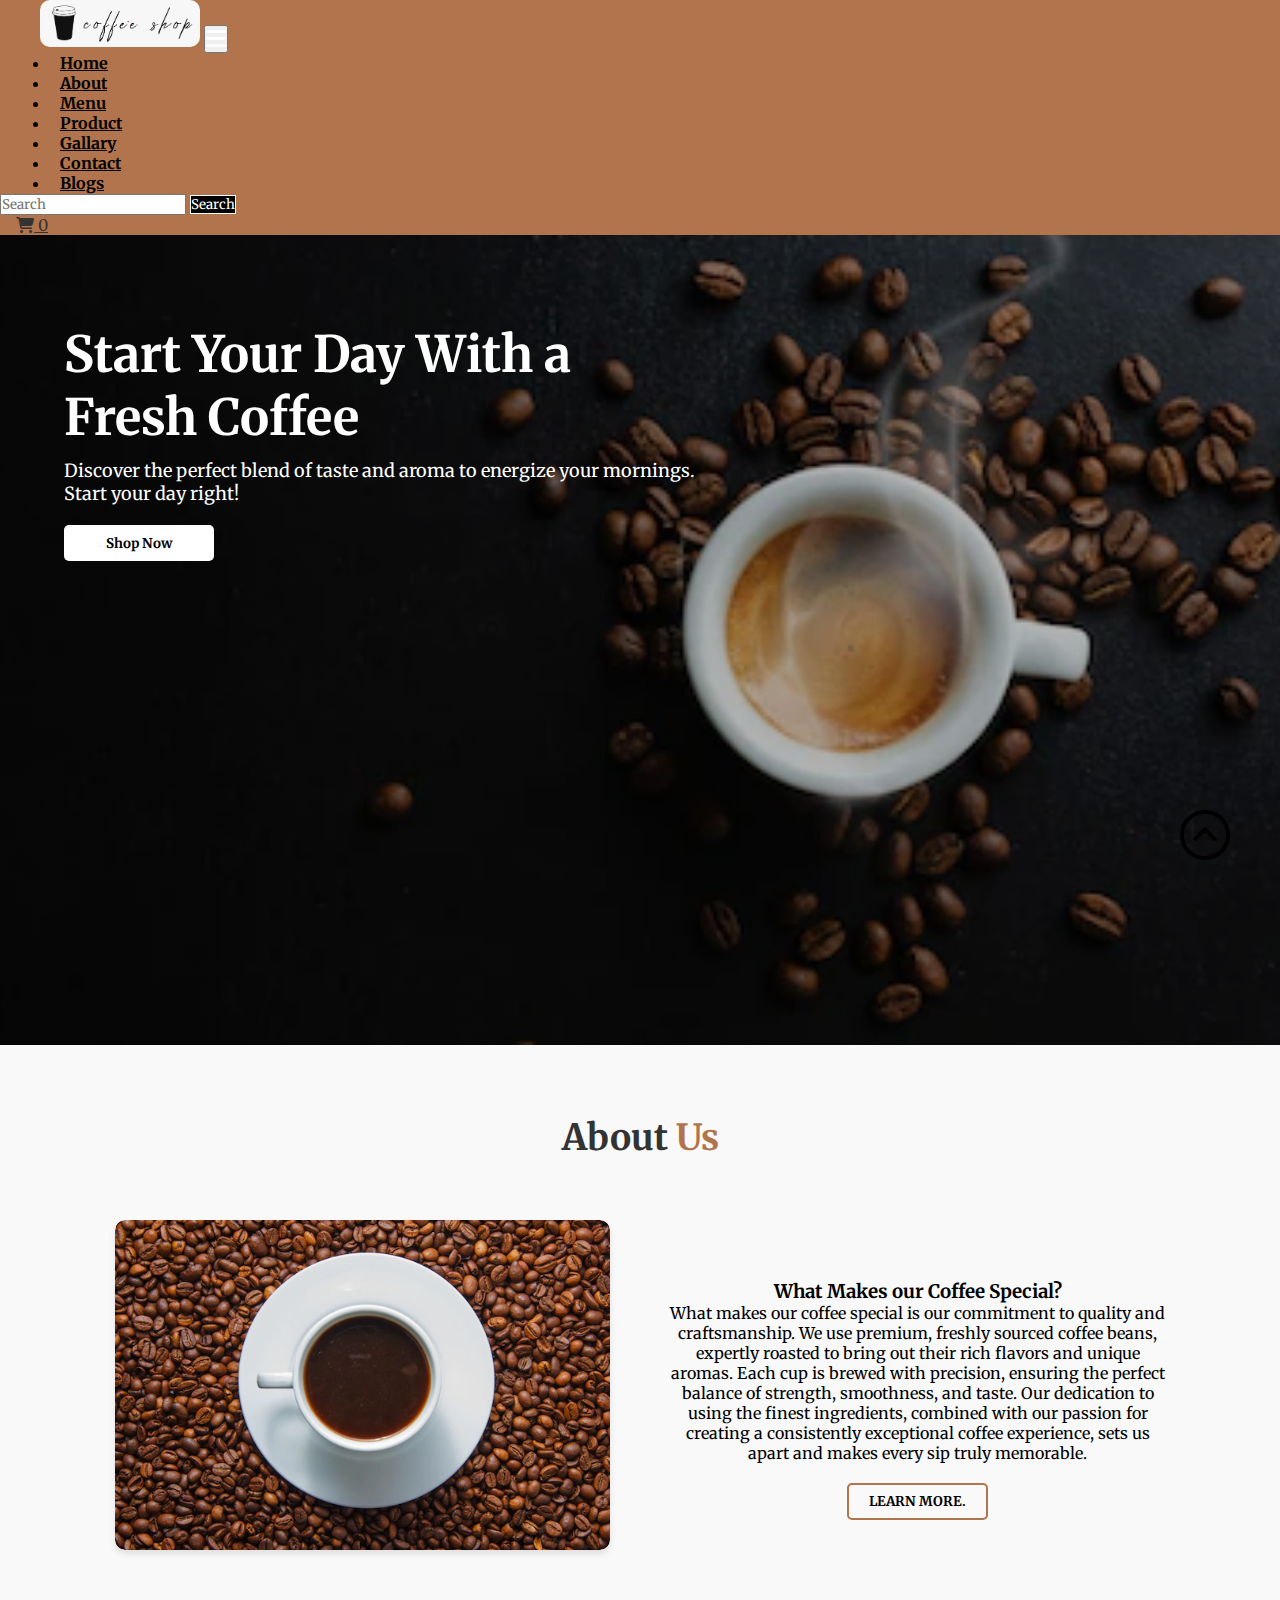
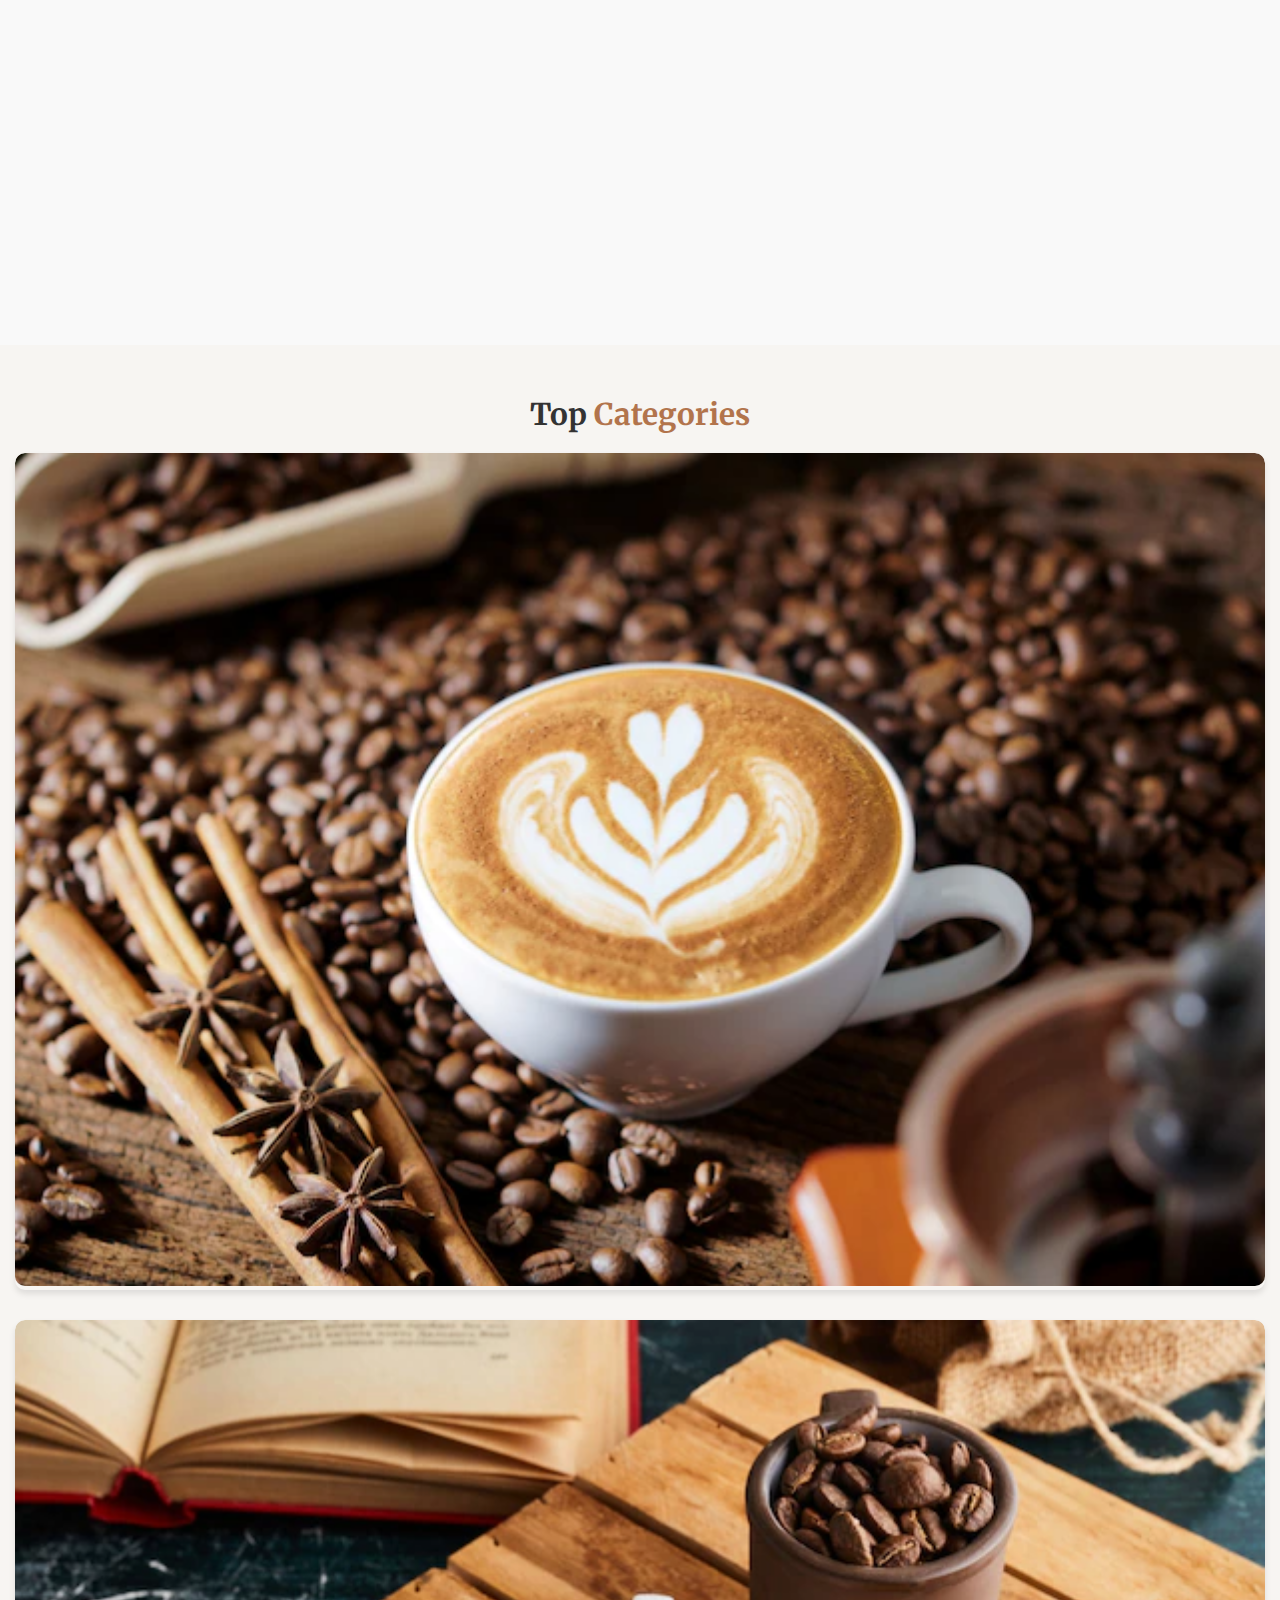
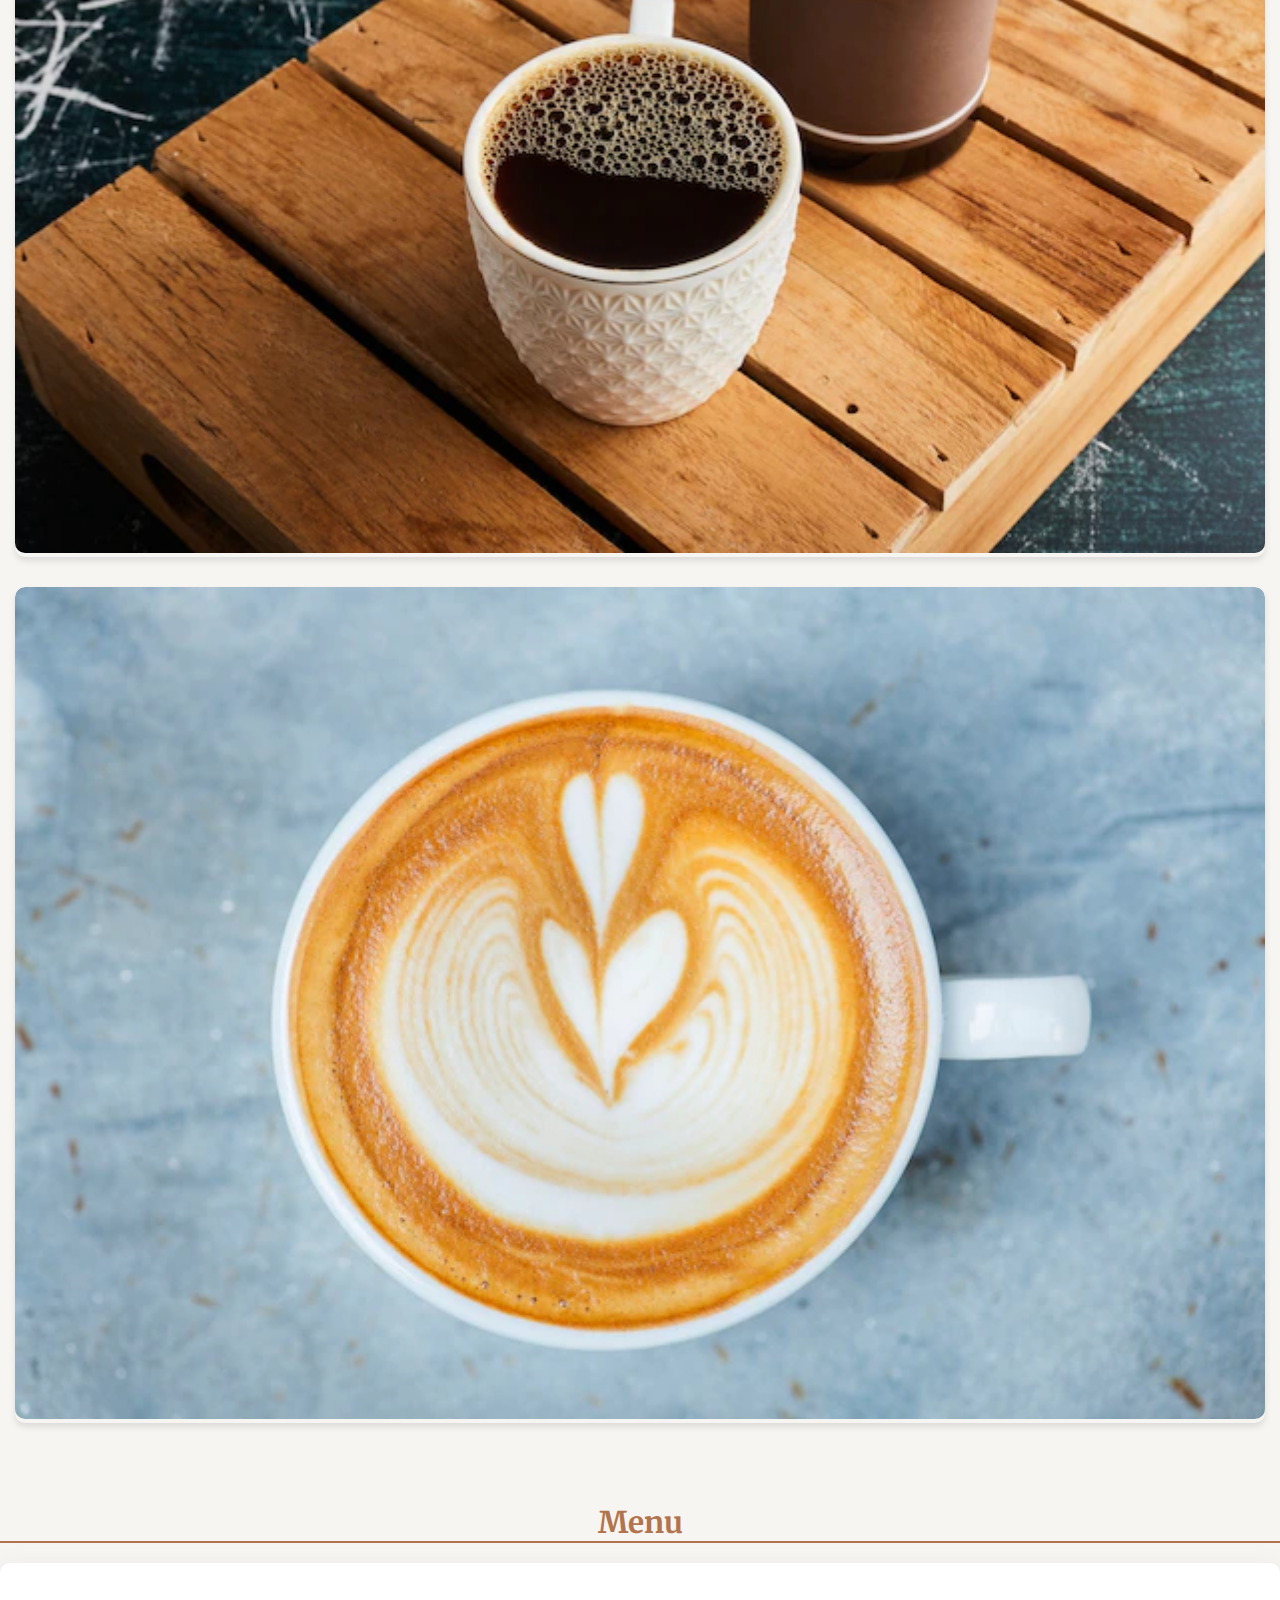
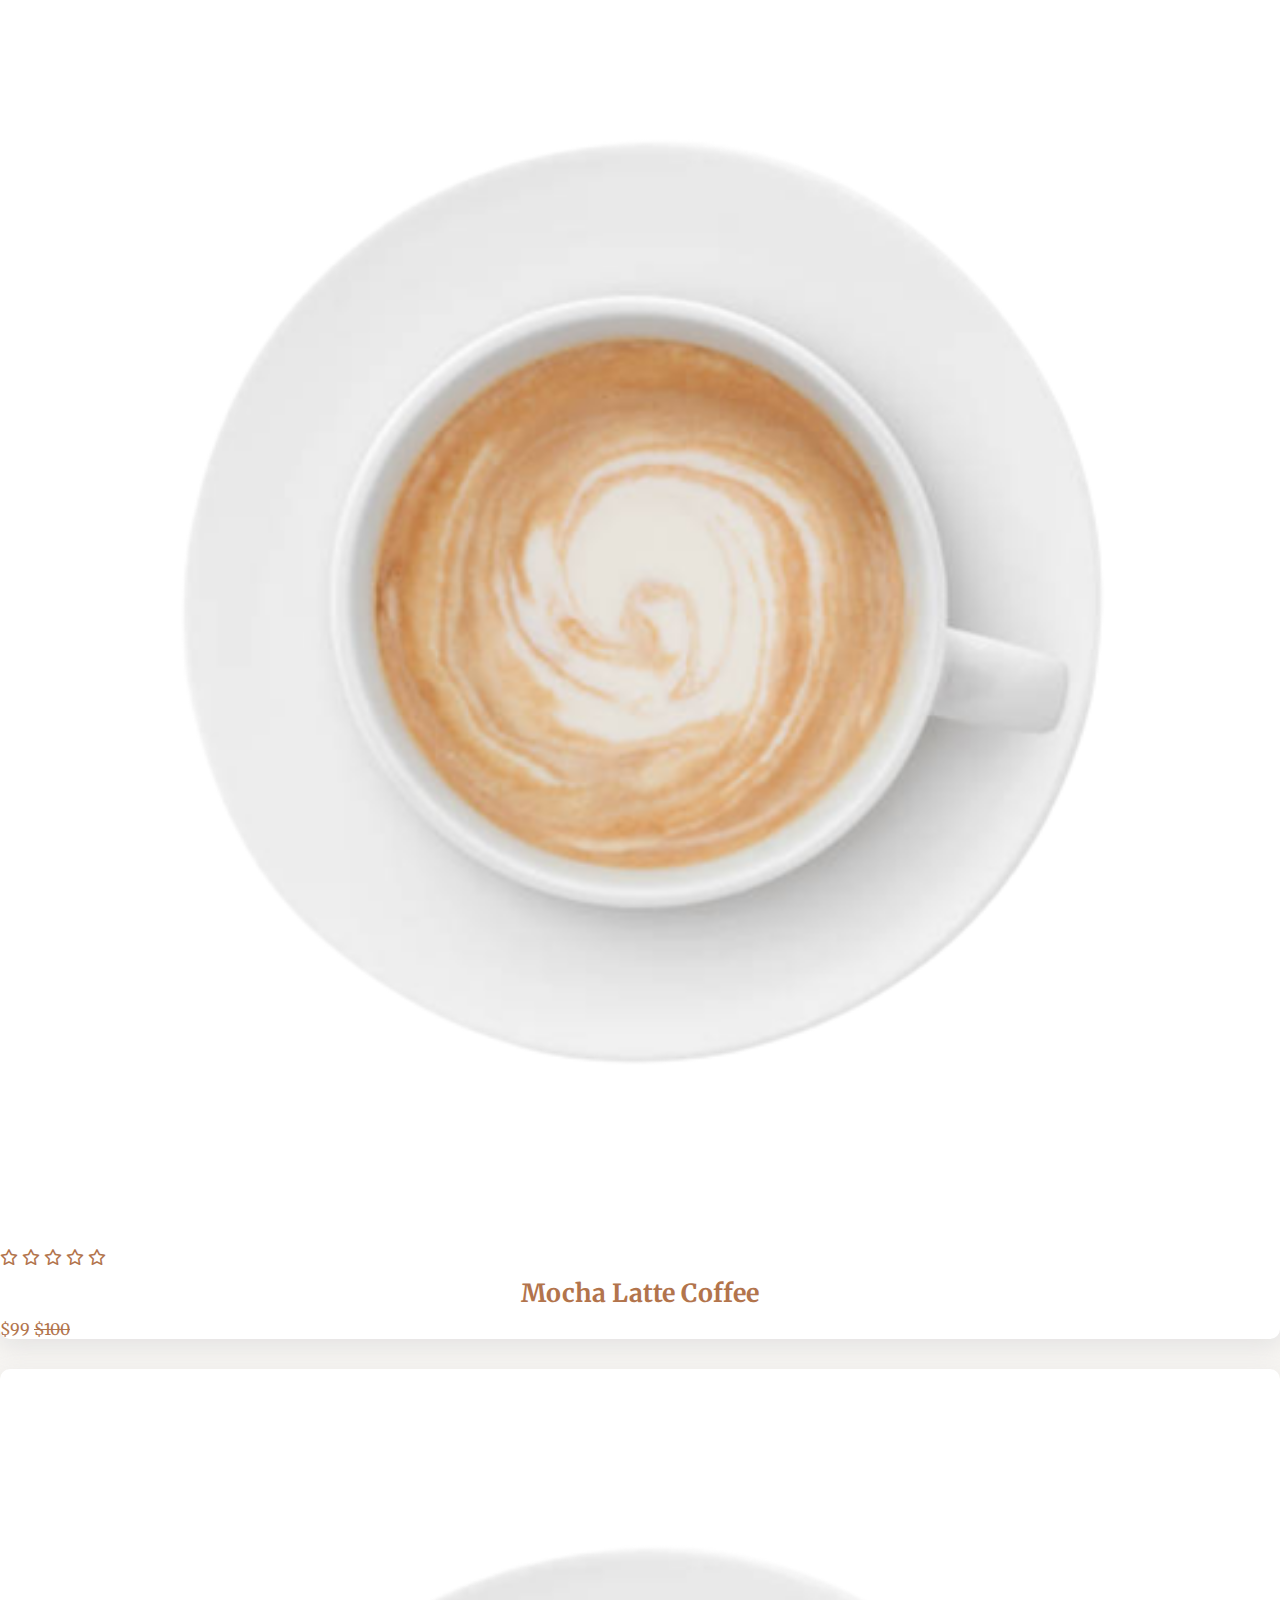
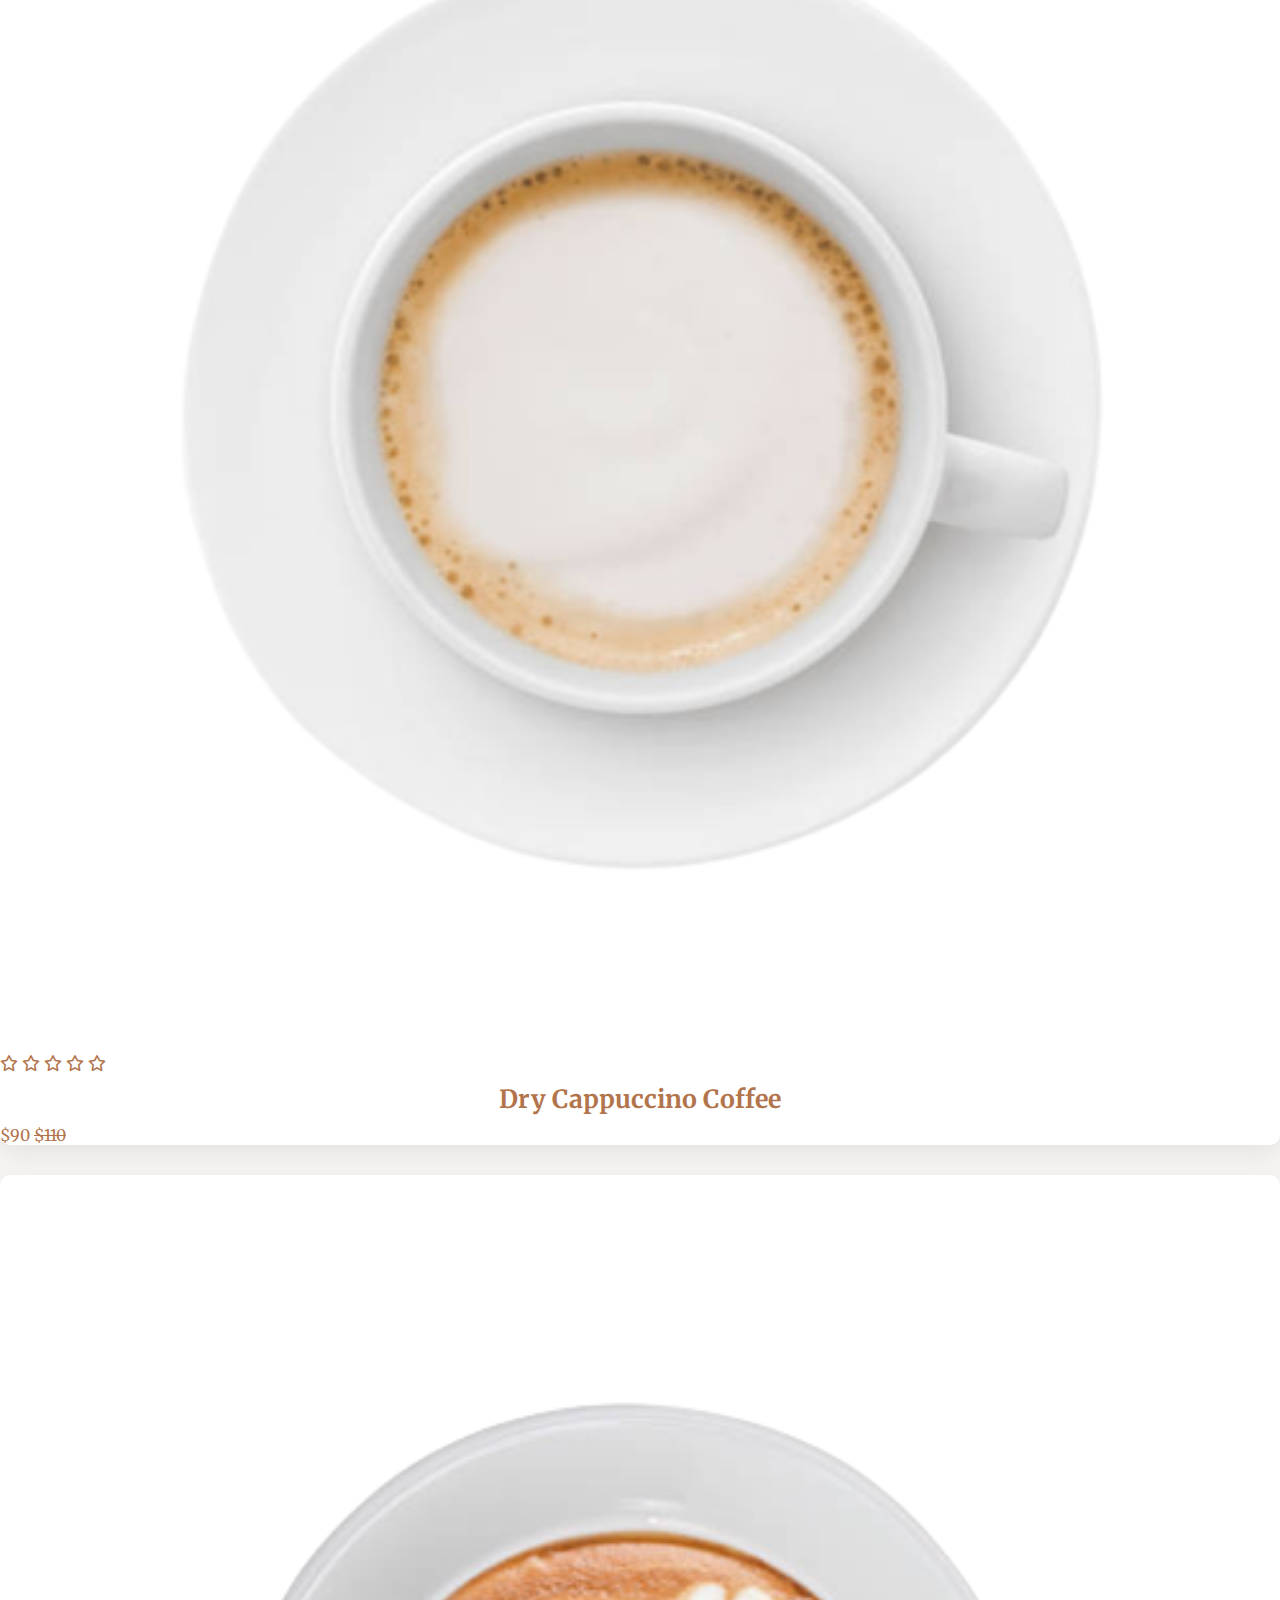
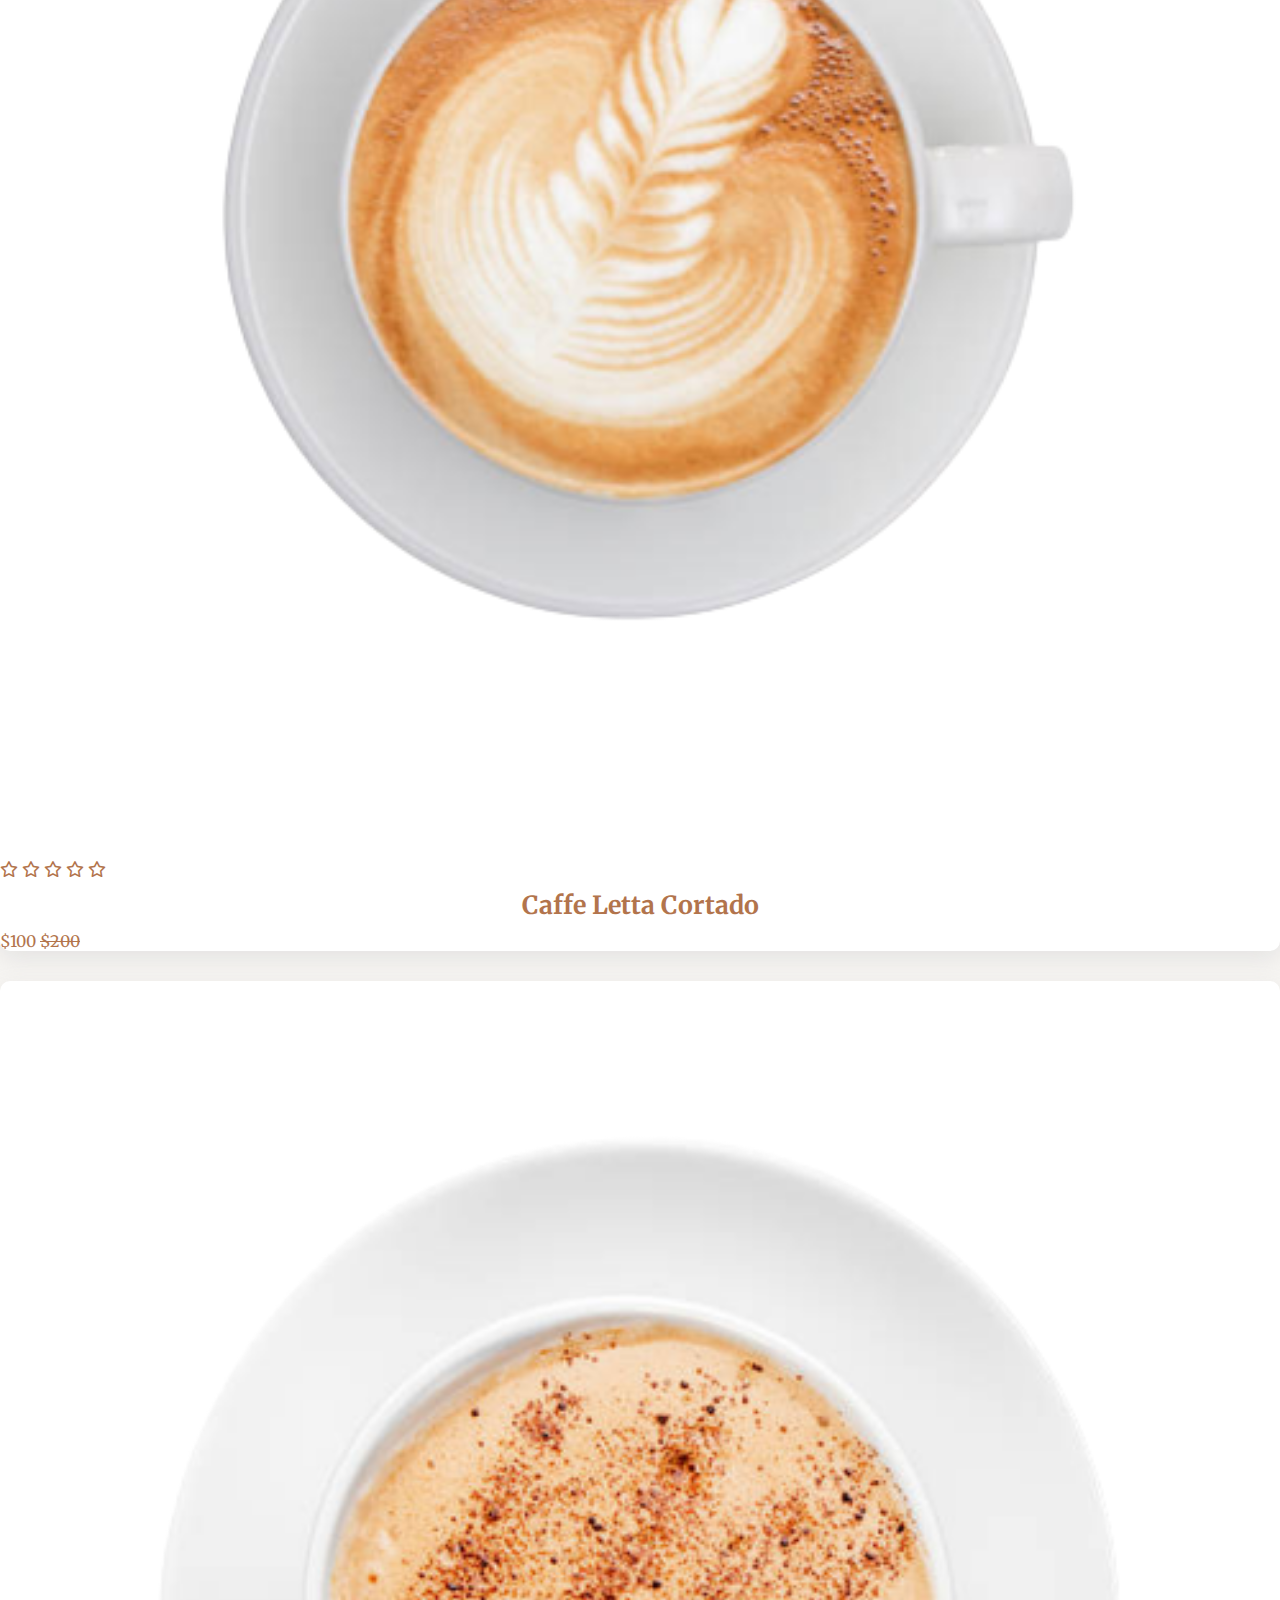
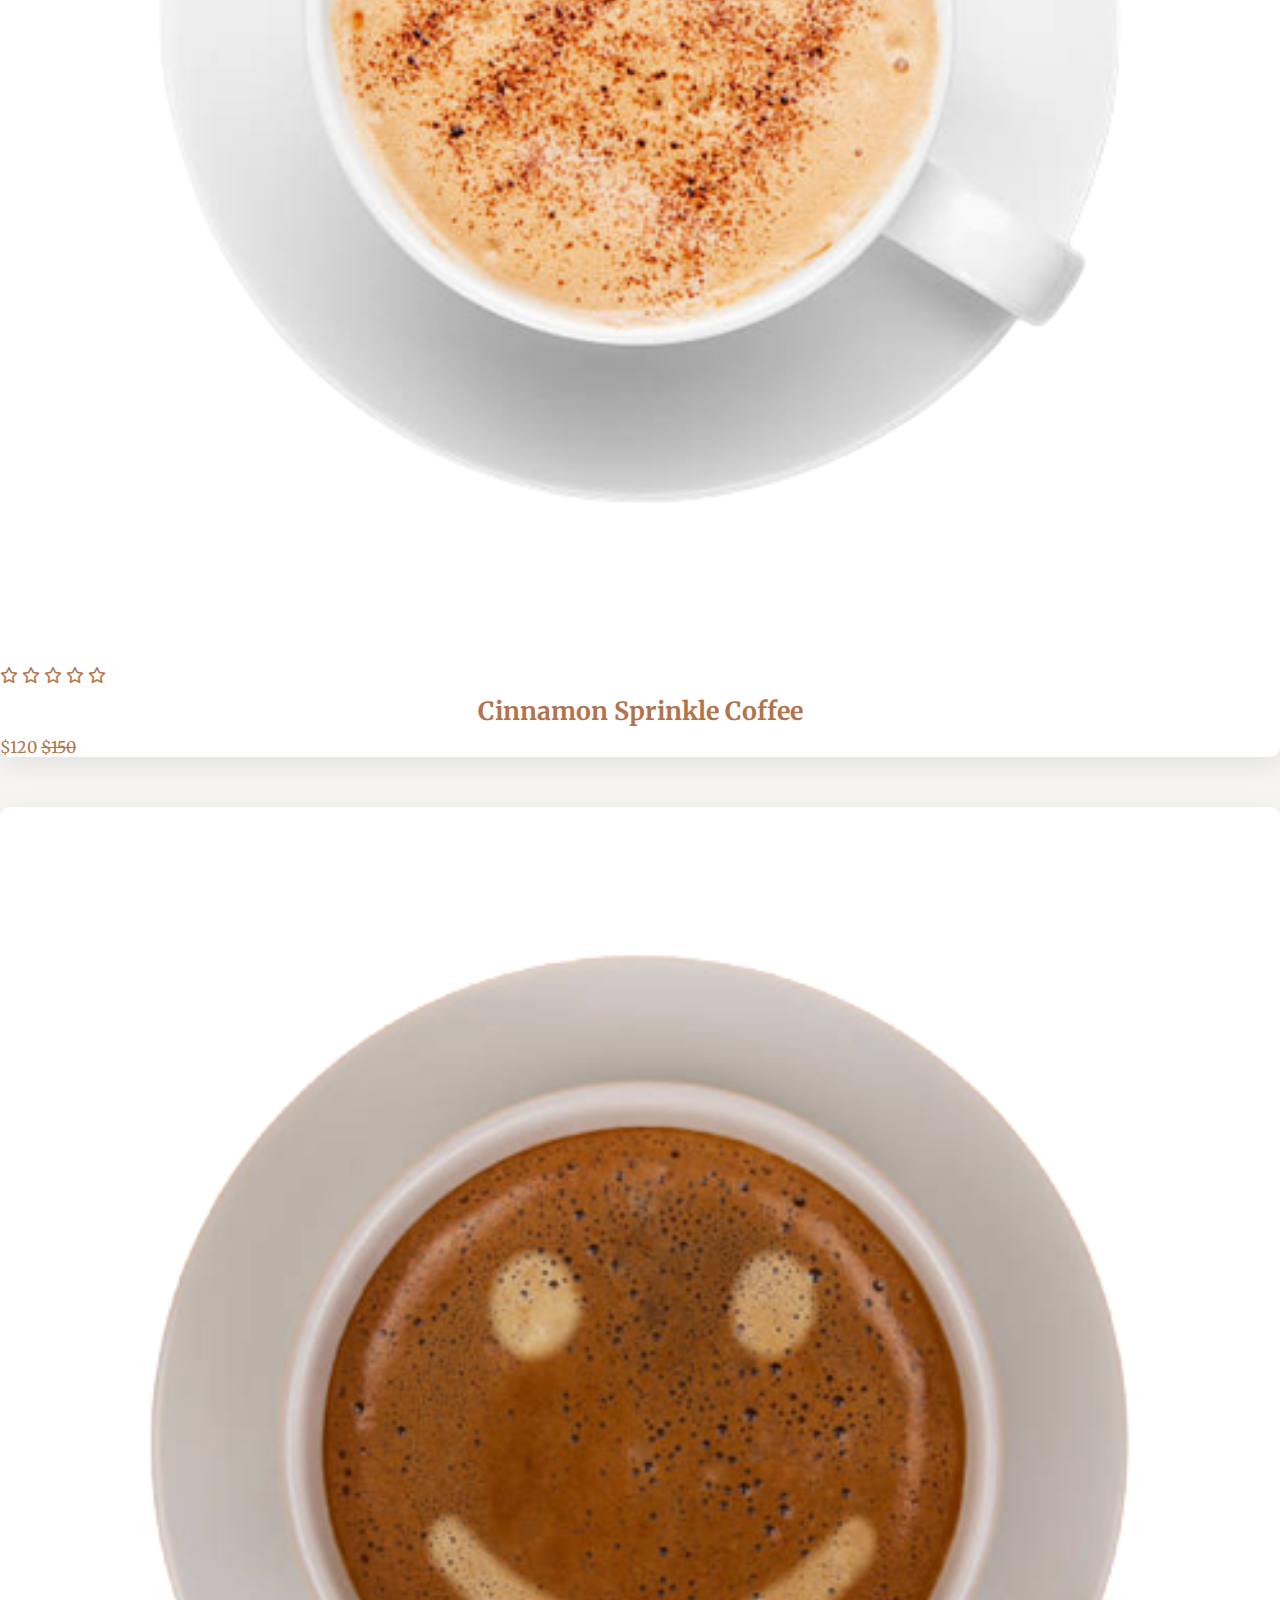
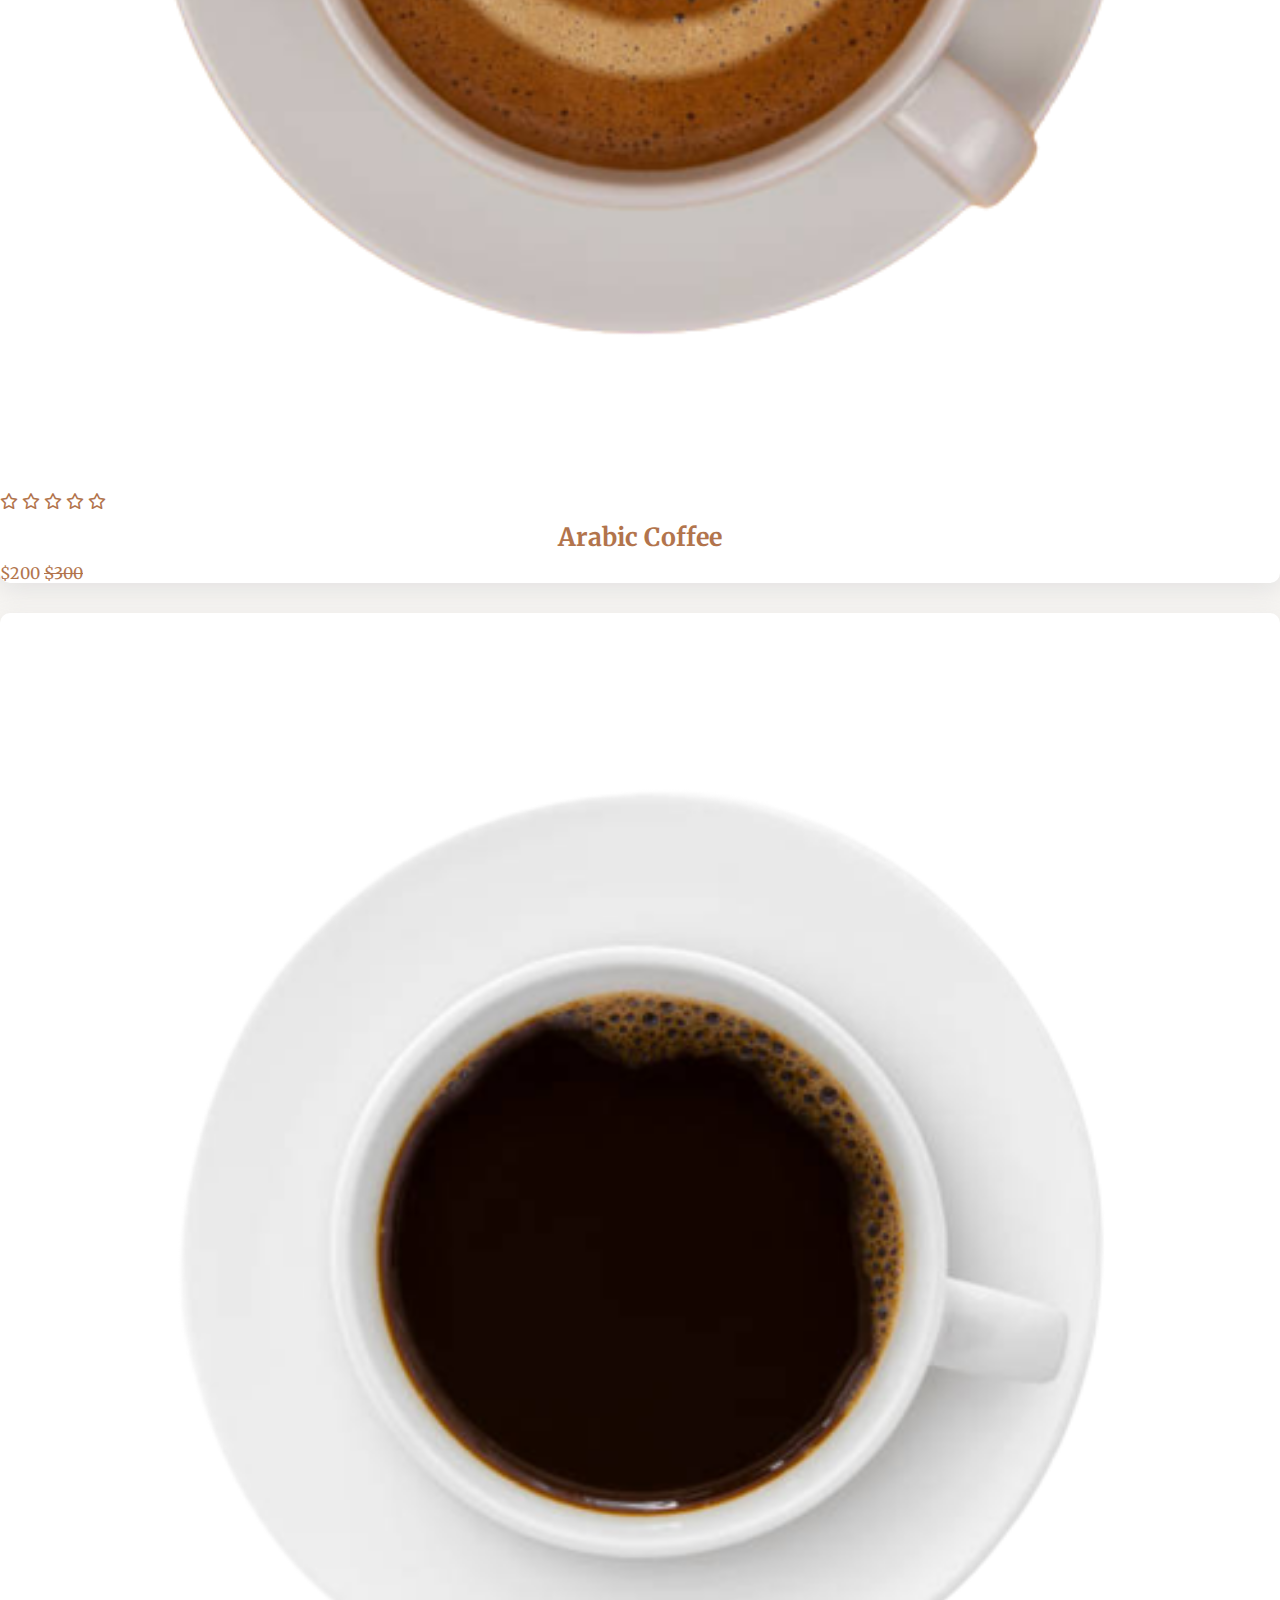
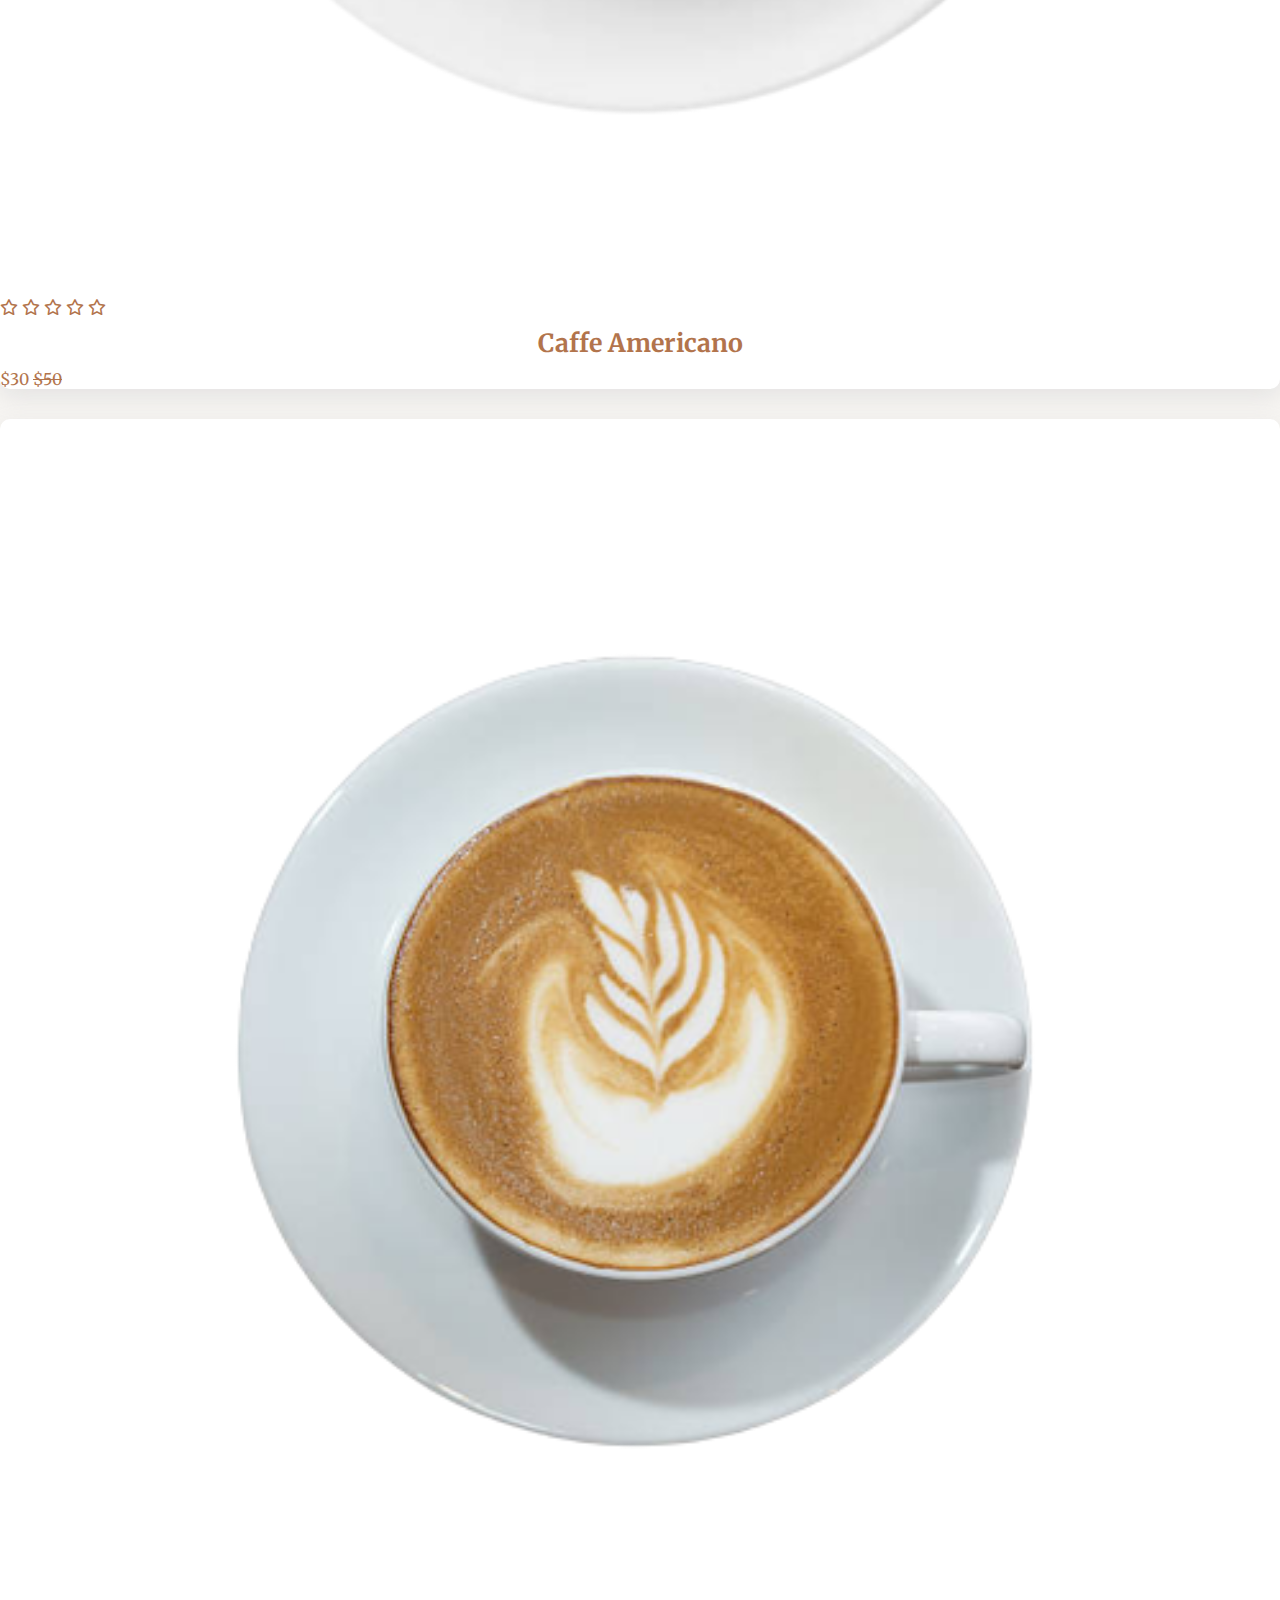
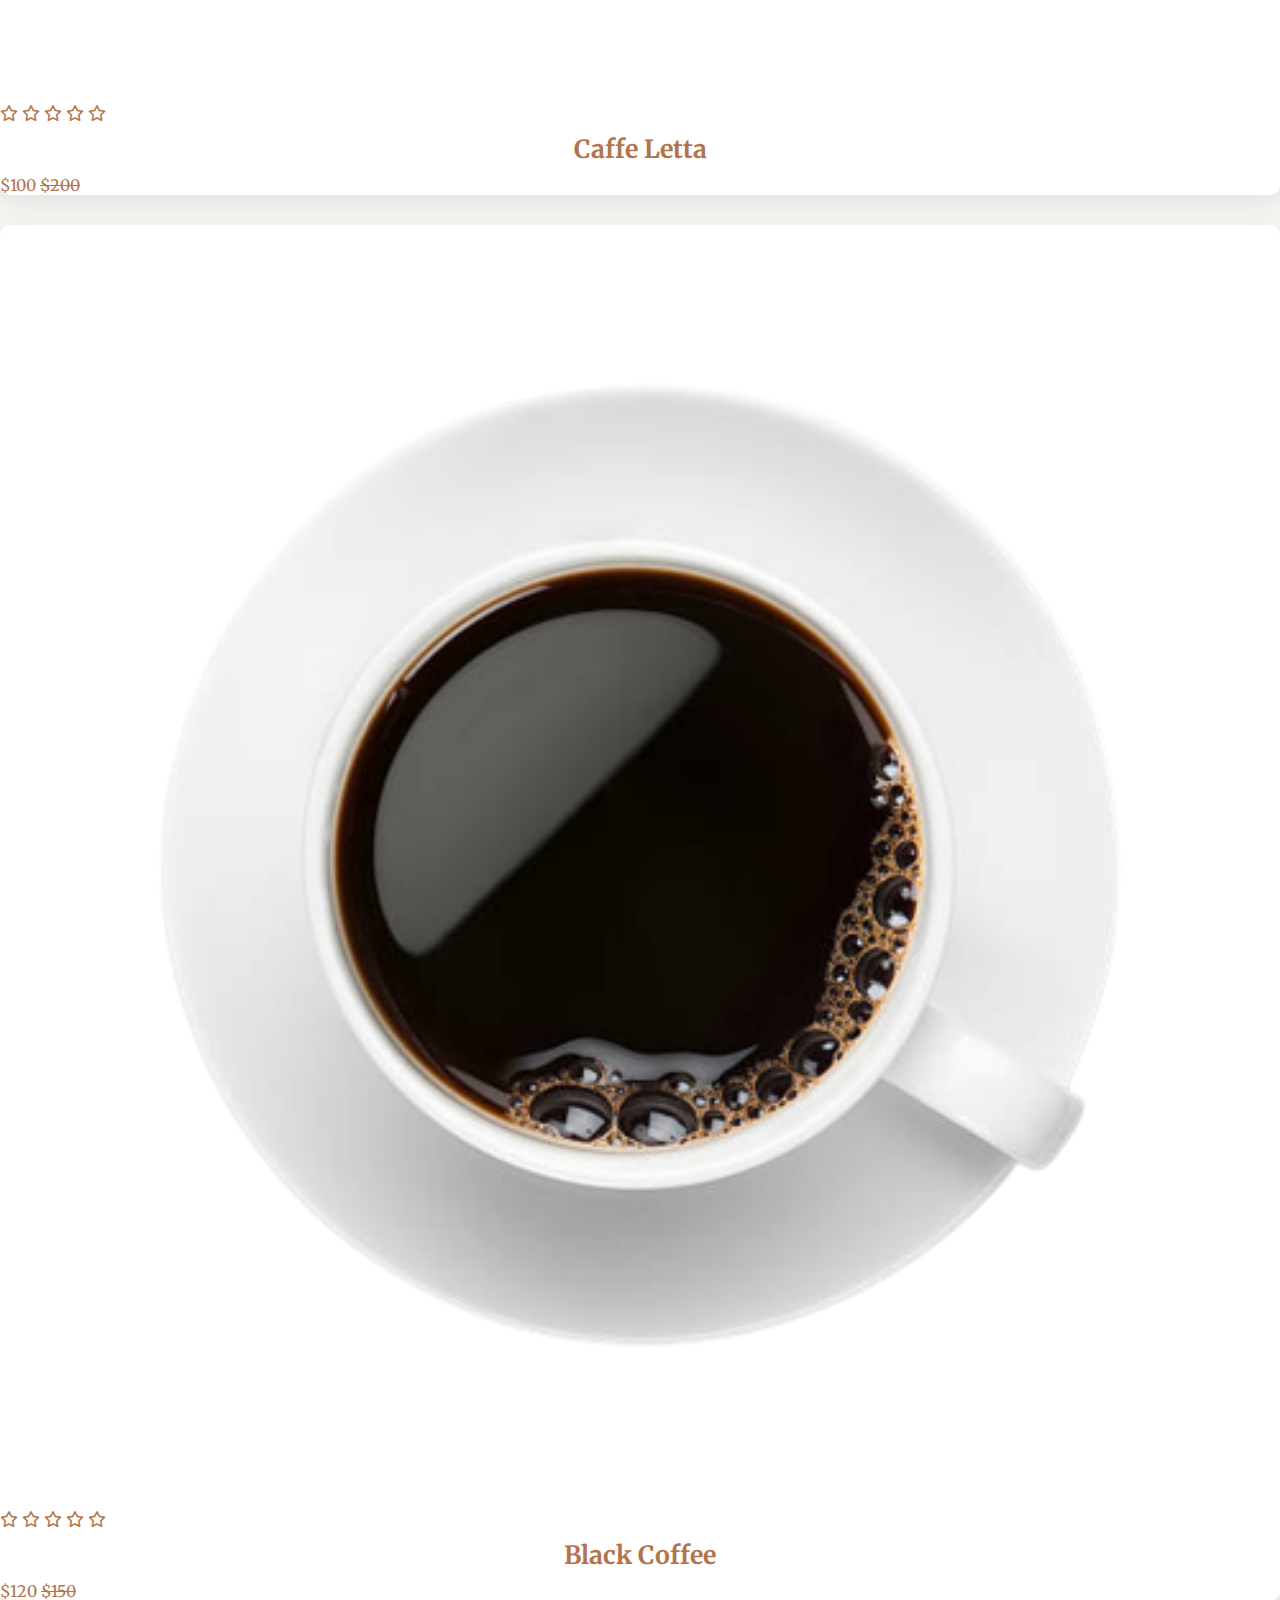
<file: index.html>
<!DOCTYPE html>
<html lang="en">

<head>
  <meta charset="UTF-8">
  <meta name="viewport" content="width=device-width, initial-scale=1.0">
  <title>COFFEE SHOP WEBSITE</title>
  <link rel="stylesheet" href="style.css">
  <link href="https://cdn.jsdelivr.net/npm/bootstrap@5.0.2/dist/css/bootstrap.min.css" rel="stylesheet"
    integrity="sha384-EVSTQN3/azprG1Anm3QDgpJLIm9Nao0Yz1ztcQTwFspd3yD65VohhpuuCOmLASjC" crossorigin="anonymous">
  <link rel="preconnect" href="https://fonts.googleapis.com">
  <link rel="preconnect" href="https://fonts.gstatic.com" crossorigin>
  <link
    href="https://fonts.googleapis.com/css2?family=Aladin&family=Lobster&family=Merriweather:ital,wght@0,300;0,400;0,700;0,900;1,300;1,400;1,700;1,900&family=Montserrat:ital,wght@0,100..900;1,100..900&family=Poppins:ital,wght@0,100;0,200;0,300;0,400;0,500;0,600;0,700;0,800;0,900;1,100;1,200;1,300;1,400;1,500;1,600;1,700;1,800;1,900&family=Roboto:ital,wght@0,100;0,300;0,400;0,500;0,700;0,900;1,100;1,300;1,400;1,500;1,700;1,900&display=swap"
    rel="stylesheet">
  <link rel="stylesheet" href="https://cdnjs.cloudflare.com/ajax/libs/font-awesome/6.7.1/css/all.min.css">
  <link rel="stylesheet" href="media.css">
</head>

<body>
  <!-- navbar start -->
  <div class="Container">
    <nav class="navbar navbar-expand-lg" id="navbar">
      <div class="container-fluid">
        <a class="navbar-brand" href="#" id="logo"><img src="images/logo.png" alt=""></a>
        <button class="navbar-toggler" type="button" data-bs-toggle="collapse" data-bs-target="#navbarSupportedContent"
          aria-controls="navbarSupportedContent" aria-expanded="false" aria-label="Toggle navigation">
          <span><i class="fa-solid fa-bars" style="color: white;  font-size: 23px;"></i></span>
        </button>
        <div class="collapse navbar-collapse" id="navbarSupportedContent">
          <ul class="navbar-nav me-auto mb-2 mb-lg-0">
            <li class="nav-item">
              <a class="nav-link active" aria-current="page" href="#">Home</a>
            </li>
            <li class="nav-item">
              <a class="nav-link" href="#about">About</a>
            </li>
            <li class="nav-item">
              <a class="nav-link" href="#menu">Menu</a>
            </li>
            <li class="nav-item">
              <a class="nav-link" href="#product">Product</a>
            </li>
            <li class="nav-item">
              <a class="nav-link" href="#gallary">Gallary</a>
            </li>
            <li class="nav-item">
              <a class="nav-link" href="#contact">Contact</a>
            </li>
            <li class="nav-item">
              <a class="nav-link" href="#blog">Blogs</a>
            </li>
          </ul>
          <!-- Search form in Navbar -->
          <form class="d-flex" id="search-form">
            <input class="form-control me-2" type="search" placeholder="Search" aria-label="Search" id="search-bar">
            <button class="btn btn-outline-success" type="submit">Search</button>
          </form>
          <!-- Cart -->
          <div class="cart-icon">
            <a href="cartPage.html">
              <i class="fa fa-shopping-cart"></i>
              <span id="cart-count">0</span>
            </a>
          </div>
        </div>
      </div>
    </nav>
  </div>
  <!-- navbar end -->

  <!-- home section start -->

  <section id="home">
    <div class="content">
      <h3>Start Your Day With a <br> Fresh Coffee</h3>
      <p>Discover the perfect blend of taste and aroma to energize your mornings.
         <br>Start your day right!
      </p>
      <button id="btn">Shop Now</button>
    </div>

  </section>
  <!-- home section end -->

  <!-- about section start -->
  <section id="about">
    <div class="container_section">
      <div class="heading">About <span>Us</span></div>
      <div class="row">
        <div class="col-md-6">
          <div class="card">
            <img src="images/about.png" alt="">
          </div>
        </div>
        <div class="col-md-6">
          <h3>What Makes our Coffee Special?</h3>
          <p>What makes our coffee special is our commitment to quality and craftsmanship. We use premium,
            freshly sourced coffee beans, expertly roasted to bring out their rich flavors and unique
            aromas. Each cup is brewed with precision, ensuring the perfect balance of strength, smoothness,
            and taste. Our dedication to using the finest ingredients, combined with our passion for
            creating a consistently exceptional coffee experience, sets us apart and makes every sip truly
            memorable.</p>
          <a href="learn-more.html"> <button id="about-btn">Learn More.</button></a>
        </div>
      </div>
    </div>
  </section>

  <!-- about section end -->

  <!-- top card start -->
  <section id="top-cards">
    <div class="heading">Top <span>Categories</span></div>
    <div class="container">
      <div class="row">
        <div class="col-sm-6 col-md-4 py-3 py-md-0">
          <div class="card">
            <img src="images/c1.png" alt="">
          </div>
        </div>

        <div class="col-sm-6 col-md-4 py-3 py-md-0">
          <div class="card">
            <img src="images/c2.png" alt="">
          </div>
        </div>

        <div class="col-sm-6 col-md-4 py-3 py-md-0">
          <div class="card">
            <img src="images/c3.png" alt="">
          </div>
        </div>
      </div>
    </div>
  </section>

  <!-- top card end -->

  <!-- menu start -->
  <section class="menu" id="menu">
    <div class="container">
      <div class="heading3">Menu</div>
    </div>
    <div class="container" id="container2">
      <div class="row">
        <div class="col-md-3 py-3 py-md-0">
          <div class="card productCard" data-id="1">
            <img src="./images/m1.png" alt="">
            <div class="card-body">
              <div class="star text-center">
                <i class="fa-regular fa-star"></i>
                <i class="fa-regular fa-star"></i>
                <i class="fa-regular fa-star"></i>
                <i class="fa-regular fa-star"></i>
                <i class="fa-regular fa-star"></i>
              </div>
              <h3>Mocha Latte Coffee</h3>
              <p>$99 <strike>$100</strike> </p>
            </div>
          </div>
        </div>
        <div class="col-md-3 py-3 py-md-0">
          <div class="card productCard" data-id="2">
            <img src="./images/m2.png" alt="">
            <div class="card-body">
              <div class="star text-center">
                <i class="fa-regular fa-star"></i>
                <i class="fa-regular fa-star"></i>
                <i class="fa-regular fa-star"></i>
                <i class="fa-regular fa-star"></i>
                <i class="fa-regular fa-star"></i>
              </div>
              <h3>Dry Cappuccino Coffee</h3>
              <p>$90 <strike>$110</strike> </p>
            </div>
          </div>
        </div>
        <div class="col-md-3 py-3 py-md-0">
          <div class="card productCard" data-id="3">
            <img src="./images/m3.png" alt="">
            <div class="card-body">
              <div class="star text-center">
                <i class="fa-regular fa-star"></i>
                <i class="fa-regular fa-star"></i>
                <i class="fa-regular fa-star"></i>
                <i class="fa-regular fa-star"></i>
                <i class="fa-regular fa-star"></i>
              </div>
              <h3>Caffe Letta
                Cortado</h3>
              <p>$100 <strike>$200</strike> </p>
            </div>
          </div>
        </div>
        <div class="col-md-3 py-3 py-md-0">
          <div class="card productCard" data-id="4">
            <img src="./images/m4.png" alt="">
            <div class="card-body">
              <div class="star text-center">
                <i class="fa-regular fa-star"></i>
                <i class="fa-regular fa-star"></i>
                <i class="fa-regular fa-star"></i>
                <i class="fa-regular fa-star"></i>
                <i class="fa-regular fa-star"></i>
              </div>
              <h3>Cinnamon Sprinkle Coffee</h3>
              <p>$120 <strike>$150</strike> </p>
            </div>
          </div>
        </div>
      </div>

      <div class="row" style="margin-top: 50px;">
        <div class="col-md-3 py-3 py-md-0">
          <div class="card productCard" data-id="5">
            <img src="./images/m5.png" alt="">
            <div class="card-body">
              <div class="star text-center">
                <i class="fa-regular fa-star"></i>
                <i class="fa-regular fa-star"></i>
                <i class="fa-regular fa-star"></i>
                <i class="fa-regular fa-star"></i>
                <i class="fa-regular fa-star"></i>
              </div>
              <h3>Arabic Coffee</h3>
              <p>$200 <strike>$300</strike> </p>
            </div>
          </div>
        </div>
        <div class="col-md-3 py-3 py-md-0">
          <div class="card productCard" data-id="6">
            <img src="./images/m6.png" alt="">
            <div class="card-body">
              <div class="star text-center">
                <i class="fa-regular fa-star"></i>
                <i class="fa-regular fa-star"></i>
                <i class="fa-regular fa-star"></i>
                <i class="fa-regular fa-star"></i>
                <i class="fa-regular fa-star"></i>
              </div>
              <h3>Caffe Americano</h3>
              <p>$30 <strike>$50</strike> </p>
            </div>
          </div>
        </div>
        <div class="col-md-3 py-3 py-md-0">
          <div class="card productCard" data-id="7">
            <img src="./images/m7.png" alt="">
            <div class="card-body">
              <div class="star text-center">
                <i class="fa-regular fa-star"></i>
                <i class="fa-regular fa-star"></i>
                <i class="fa-regular fa-star"></i>
                <i class="fa-regular fa-star"></i>
                <i class="fa-regular fa-star"></i>
              </div>
              <h3>Caffe Letta</h3>
              <p>$100 <strike>$200</strike> </p>
            </div>
          </div>
        </div>
        <div class="col-md-3 py-3 py-md-0">
          <div class="card productCard" data-id="8">
            <img src="./images/m8.png" alt="">
            <div class="card-body">
              <div class="star text-center">
                <i class="fa-regular fa-star"></i>
                <i class="fa-regular fa-star"></i>
                <i class="fa-regular fa-star"></i>
                <i class="fa-regular fa-star"></i>
                <i class="fa-regular fa-star"></i>
              </div>
              <h3>Black Coffee</h3>
              <p>$120 <strike>$150</strike> </p>
            </div>
          </div>
        </div>
      </div>
    </div>
  </section>

  <!-- menu end -->

  <!-- product start -->
  <section id="product" class="product">
    <div class="container">
      <div class="heading4">Products</div>
    </div>

    <div class="container" id="container3">
      <!-- Carousel Section -->
      <div id="coffeeCarousel" class="carousel slide" data-bs-ride="carousel">
        <div class="carousel-inner">
          <!-- Slide 1 -->
          <div class="carousel-item active">
            <div class="row">
              <div class="col-md-3 py-3 py-md-0">
                <div class="card productCard" data-id="9">
                  <img src="./images/arabica coffee.png" alt="">
                  <div class="card-body">
                    <h3>Arabic Coffee</h3>
                    <p>$120 <strike>$150</strike> </p>
                  </div>
                </div>
              </div>
              <div class="col-md-3 py-3 py-md-0">
                <div class="card productCard" data-id="10">
                  <img src="./images/Cappuccino coffee.png" alt="">
                  <div class="card-body">
                    <h3>Cappuccino Coffee</h3>
                    <p>$250 <strike>$350</strike> </p>
                  </div>
                </div>
              </div>
              <div class="col-md-3 py-3 py-md-0">
                <div class="card productCard" data-id="11">
                  <img src="./images/Black Coffee.png" alt="">
                  <div class="card-body">
                    <h3>Black Coffee</h3>
                    <p>$130 <strike>$150</strike> </p>
                  </div>
                </div>
              </div>
              <div class="col-md-3 py-3 py-md-0">
                <div class="card productCard" data-id="12">
                  <img src="./images/Decaf caffee.png" alt="">
                  <div class="card-body">
                    <h3>Decaf Coffee</h3>
                    <p>$120 <strike>$150</strike> </p>
                  </div>
                </div>
              </div>
            </div>
          </div>
          <!-- Slide 2 -->
          <div class="carousel-item">
            <div class="row">
              <div class="col-md-3 py-3 py-md-0">
                <div class="card productCard" data-id="13">
                  <img src="./images/Espresso coffee.png" alt="">
                  <div class="card-body">
                    <h3>Espresso</h3>
                    <p>$140 <strike>$160</strike> </p>
                  </div>
                </div>
              </div>
              <div class="col-md-3 py-3 py-md-0">
                <div class="card productCard" data-id="14">
                  <img src="./images/coffee with milk.webp" alt="">
                  <div class="card-body">
                    <h3>Coffee with Milk</h3>
                    <p>$150 <strike>$180</strike> </p>
                  </div>
                </div>
              </div>
              <div class="col-md-3 py-3 py-md-0">
                <div class="card productCard" data-id="15">
                  <img src="./images/mocha coffee.webp" alt="">
                  <div class="card-body">
                    <h3>Mocha Coffee</h3>
                    <p>$160 <strike>$200</strike> </p>
                  </div>
                </div>
              </div>
              <div class="col-md-3 py-3 py-md-0">
                <div class="card productCard" data-id="16">
                  <img src="./images/flat white.png" alt="">
                  <div class="card-body">
                    <h3>Flat White</h3>
                    <p>$130 <strike>$180</strike> </p>
                  </div>
                </div>
              </div>
            </div>
          </div>
          <!-- Slide 3 (You can add more products here) -->
          <div class="carousel-item">
            <div class="row">
              <div class="col-md-3 py-3 py-md-0">
                <div class="card productCard" data-id="17">
                  <img src="./images/iced coffe packet.webp" alt="" style="height: 316px;">
                  <div class="card-body">
                    <h3>Iced Coffee</h3>
                    <p>$110 <strike>$140</strike> </p>
                  </div>
                </div>
              </div>

              <div class="col-md-3 py-3 py-md-0">
                <div class="card productCard" data-id="18">
                  <img src="./images/coffee with milk.webp" alt="" style="height: 303px;">
                  <div class="card-body">
                    <h3>Latte Coffee</h3>
                    <p>$180 <strike>$220</strike> </p>
                  </div>
                </div>
              </div>
              <div class="col-md-3 py-3 py-md-0">
                <div class="card productCard" data-id="19">
                  <img src="./images/irish coffee 2.webp" alt="" style="height: 316px;">
                  <div class="card-body">
                    <h3>Irish Coffee</h3>
                    <p>$170 <strike>$210</strike> </p>
                  </div>
                </div>
              </div>
              <div class="col-md-3 py-3 py-md-0">
                <div class="card productCard" data-id="20">
                  <img src="./images/hazelnut coffee.webp" alt="" style="height: 316px;">
                  <div class="card-body">
                    <h3>Hazelnut Coffee</h3>
                    <p>$190 <strike>$230</strike> </p>
                  </div>
                </div>
              </div>
            </div>
          </div>
        </div>

        <!-- Cart Confirmation Message -->
        <div id="cart-message" style="display: none;">
          <p>Item has been added to the cart!</p>
        </div>

        <!-- Carousel Controls -->
        <button class="carousel-control-prev" type="button" data-bs-target="#coffeeCarousel" data-bs-slide="prev">
          <span class="carousel-control-prev-icon" aria-hidden="true"></span>
          <span class="visually-hidden">Previous</span>
        </button>
        <button class="carousel-control-next" type="button" data-bs-target="#coffeeCarousel" data-bs-slide="next">
          <span class="carousel-control-next-icon" aria-hidden="true"></span>
          <span class="visually-hidden">Next</span>
        </button>
      </div>
    </div>
  </section>
  <!-- product end -->

  <!-- our gallary -->
  <div class="container" id="gallary">
    <h1>Our <span>Gallary</span></h1>
    <div class="row" style="margin-top: 30px;">
      <div class="col-md-4 py-3 py-md-0">
        <div class="card">
          <img src="./images/image1.png" alt="">
        </div>
      </div>
      <div class="col-md-4 py-3 py-md-0">
        <div class="card">
          <img src="./images/image2.png" alt="">
        </div>
      </div>
      <div class="col-md-4 py-3 py-md-0">
        <div class="card">
          <img src="./images/image3.png" alt="">
        </div>
      </div>
    </div>
    <div class="row" style="margin-top: 30px;">
      <div class="col-md-4 py-3 py-md-0">
        <div class="card">
          <img src="./images/image4.png" alt="">
        </div>
      </div>
      <div class="col-md-4 py-3 py-md-0">
        <div class="card">
          <img src="./images/image5.png" alt="">
        </div>
      </div>
      <div class="col-md-4 py-3 py-md-0">
        <div class="card">
          <img src="./images/image6.png" alt="">
        </div>
      </div>
    </div>
  </div>
  <!-- our gallary -->


  <!-- contact -->
  <section class="contact" id="contact">
    <div class="container">
      <div class="row">
        <div class="col-md-7">
          <div class="heading6">Contact <span>Us</span></div>
          <p>Have a question or want to learn more about our premium coffee blends? We’d love to hear from you! Fill out
            the form below and we’ll get back to you as soon as possible.</p>

          <input class="form-control" type="text" placeholder="Name" aria-label="default input example"><br>
          <input class="form-control" type="email" placeholder="Email" aria-label="default input example"><br>
          <input class="form-control" type="number" placeholder="Phone Number" aria-label="default input example"><br>
          <button id="contact-btn">Send Message</button>
        </div>

      </div>
    </div>
  </section>

  <!-- contact -->


  <!-- blogs -->
  <section class="blogs" id="blog">
    <h1>Latest <span>Blogs</span></h1>
    <div class="container">
      <div class="row">
        <div class="col-md-4 py-3 py-md-0">
          <div class="card">
            <img src="images/blog2.jpg" alt="">
            <div class="card-body">
              <h3>The Perfect Mocha Latte: A Step-by-Step Guide</h3>
              <h5>Admin / 6 March 2024</h5>
              <p>Mocha Latte is one of the most loved coffee beverages around the world. In this blog, we share the
                secrets of brewing the perfect Mocha Latte, combining rich chocolate and espresso for the ultimate
                treat. Get tips on choosing the right beans and frothing milk for a velvety texture.</p>
              <a href="blogs.html" target="_blank"> <button id="blogbtn">Read More.</button></a>
            </div>
          </div>
        </div>
        <div class="col-md-4 py-3 py-md-0">
          <div class="card">
            <img src="images/blog1.jpg" alt="">
            <div class="card-body">
              <h3>Exploring the Benefits of Drinking Black Coffee</h3>
              <h5>Admin / 8 March 2024</h5>
              <p>Black coffee is not only a great pick-me-up but also a beverage packed with numerous health benefits.
                In this blog, we dive into the science behind why drinking black coffee is good for your metabolism,
                focus, and overall well-being. Learn how this simple drink can boost your productivity and mood.</p>
              <a href="blogs.html" target="_blank"> <button id="blogbtn">Read More.</button></a>
            </div>
          </div>
        </div>
        <div class="col-md-4 py-3 py-md-0">
          <div class="card">
            <img src="./images/blog3.jpg" alt="">
            <div class="card-body">
              <h3>5 Unique Ways to Enjoy Iced Coffee This Summer</h3>
              <h5>Admin / 10 March 2024</h5>
              <p>Iced coffee is the perfect summer beverage, and there are so many creative ways to enjoy it beyond the
                usual iced latte. This blog introduces you to five unique iced coffee recipes, from cold brew with
                coconut milk to coffee floats. Cool down and refresh yourself with these fun twists on a classic.</p>
              <a href="blogs.html" target="_blank"> <button id="blogbtn">Read More.</button></a>
            </div>
          </div>
        </div>
      </div>
    </div>
  </section>
  <!-- blogs -->

  <!-- footer -->
  <footer id="footer">
    <div class="fContent">
      <div class="footer-logo text-center"><img src="./images/logo.png" alt=""></div>
      <div class="social-links mt-4 ">
        
        <div>
          <a href="https://www.linkedin.com/in/hunza-talha-khan-1b8573311/" target="_blank">
            <i class="fa-brands fa-linkedin "></i> <span>Hunza Talha Khan</span>
          </a>
        </div>

      </div>

    </div>


    <div class="credite text-center py-3">
      Coding By <a href="#"> Hunza Khan</a>
    </div>
  </footer>
  <!-- footer -->
  <a href="#" class="arrow"><i><img src="./images/up-arrow.png" alt="" width="50px"></i></a>
  </div>

  <script src="https://cdn.jsdelivr.net/npm/bootstrap@5.0.2/dist/js/bootstrap.bundle.min.js"
    integrity="sha384-MrcW6ZMFYlzcLA8Nl+NtUVF0sA7MsXsP1UyJoMp4YLEuNSfAP+JcXn/tWtIaxVXM"
    crossorigin="anonymous"></script>
  <script src="script.js"></script>
</body>

</html>
</file>
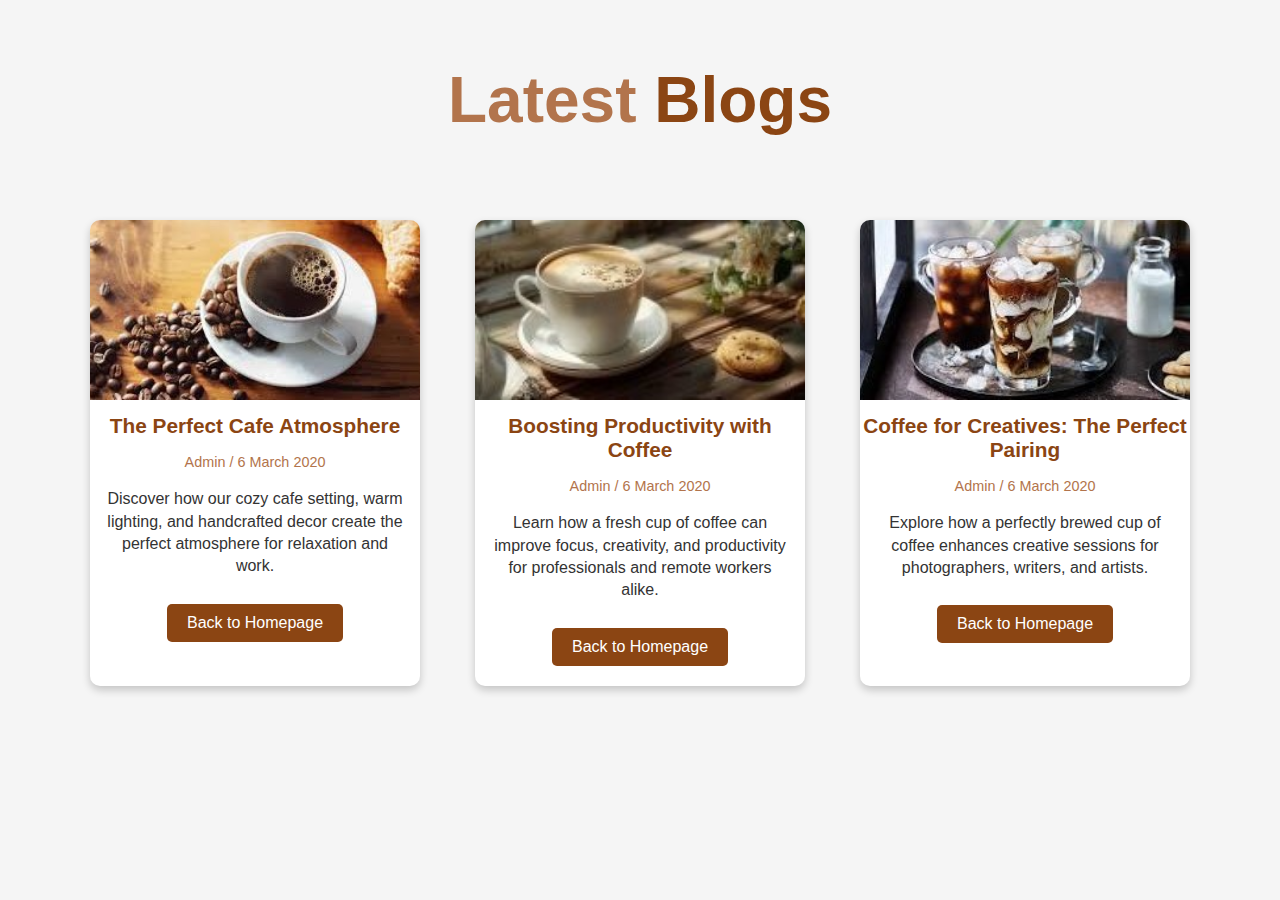
<file: blogs.html>
<!DOCTYPE html>
<html lang="en">
<head>
    <meta charset="UTF-8">
    <meta name="viewport" content="width=device-width, initial-scale=1.0">
    <title>Latest Blogs</title>
    <link rel="stylesheet" href="blogs.css">
</head>
<body>
    <!-- Header -->
    <header>
        <h1><span>Latest</span> Blogs</h1>
    </header>

    <!-- Blog Cards Section -->
    <section class="blogs-container">
        <!-- Blog 1: About Cafe Atmosphere -->
        <div class="blog-card">
            <img src="images/blog1.jpg" alt="Cafe Interior">
            <h2>The Perfect Cafe Atmosphere</h2>
            <p class="date">Admin / 6 March 2020</p>
            <p>Discover how our cozy cafe setting, warm lighting, and handcrafted decor create the perfect atmosphere for relaxation and work.</p>
            <a href="index.html" class="read-more-btn">Back to Homepage</a>

        </div>

        <!-- Blog 2: Coffee and Productivity -->
        <div class="blog-card">
            <img src="images/blog2.jpg" alt="Workplace with Laptop and Coffee">
            <h2>Boosting Productivity with Coffee</h2>
            <p class="date">Admin / 6 March 2020</p>
            <p>Learn how a fresh cup of coffee can improve focus, creativity, and productivity for professionals and remote workers alike.</p>
            <a href="index.html" class="read-more-btn">Back to Homepage</a>

        </div>

        <!-- Blog 3: Coffee and Creativity -->
        <div class="blog-card">
            <img src="images/blog3.jpg" alt="Camera and Coffee Setup">
            <h2>Coffee for Creatives: The Perfect Pairing</h2>
            <p class="date">Admin / 6 March 2020</p>
            <p>Explore how a perfectly brewed cup of coffee enhances creative sessions for photographers, writers, and artists.</p>
            <a href="index.html" class="read-more-btn">Back to Homepage</a>
        </div>
    </section>
</body>
</html>
</file>
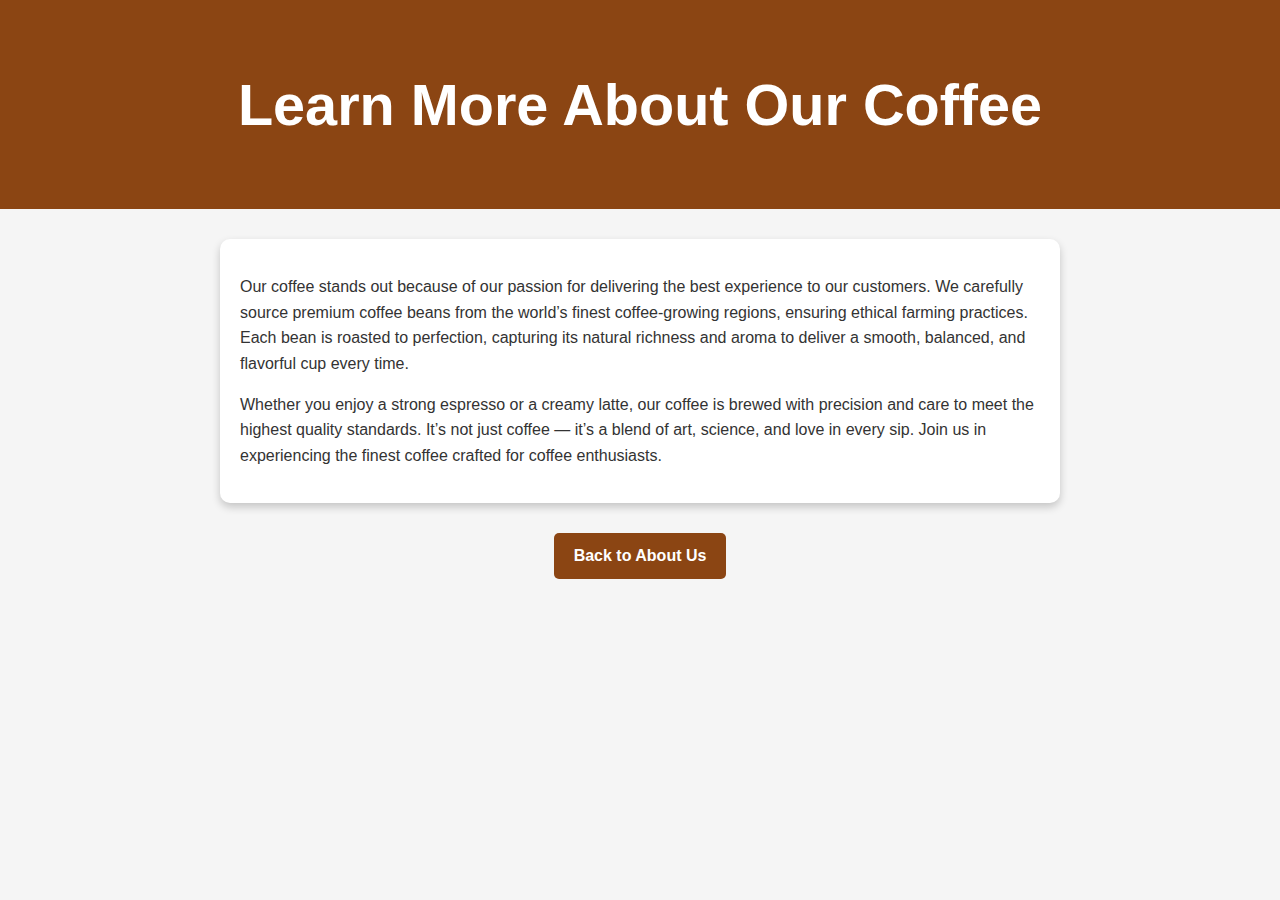
<file: learn-more.html>
<!DOCTYPE html>
<html lang="en">
<head>
    <meta charset="UTF-8">
    <meta name="viewport" content="width=device-width, initial-scale=1.0">
    <title>Learn More About Our Coffee</title>
    <link rel="stylesheet" href="learn-more.css">
</head>
<body>
    <!-- Header Section -->
    <header>
        <h1>Learn More About Our Coffee</h1>
    </header>

    <!-- Content Section -->
    <main>
        <section class="coffee-details">
            <p>
                Our coffee stands out because of our passion for delivering the best experience to our customers. 
                We carefully source premium coffee beans from the world’s finest coffee-growing regions, ensuring 
                ethical farming practices. Each bean is roasted to perfection, capturing its natural richness and 
                aroma to deliver a smooth, balanced, and flavorful cup every time.
            </p>
            <p>
                Whether you enjoy a strong espresso or a creamy latte, our coffee is brewed with precision 
                and care to meet the highest quality standards. It’s not just coffee — it’s a blend of art, science, 
                and love in every sip. Join us in experiencing the finest coffee crafted for coffee enthusiasts.
            </p>
        </section>

        <!-- Return Button -->
        <div class="button-container">
            <a href="index.html" class="back-button">Back to About Us</a>
        </div>
    </main>
</body>
</html>
</file>
<file: style.css>
* {
  margin: 0;
  padding: 0;
  box-sizing: border-box;
  font-family: "Merriweather", serif;
}

.Container {
  background: #fcf9f5;
}

html ::-webkit-scrollbar-track {
  background: transparent;
}

html ::-webkit-scrollbar-thumb {
  background: #b2744c;
  border-radius: 10px;
}

html ::-webkit-scrollbar {
  width: 10px;
}

/* navbar start */
#navbar {
  background-color: #b2744c;
}

#logo img {
  border-radius: 10px;
  width: 160px;
  margin-left: 40px;
}

.navbar-nav {
  margin-left: 50px;
}

.nav-item .nav-link {
  color: black;
  margin-left: 10px;
  font-weight: bold;
  transition: 0.5s;
}

.nav-item .nav-link:hover {
  background: #f7f5f2;
  border-radius: 5px;
  color: rgb(0, 0, 0);
}

#navbar form button {
  background: black;
  color: white;
  border: 1px solid white;
}

#navbar .cart-icon  a{
  font-size: 1rem;
  text-align: center;
  margin-left: 1rem;
  color: #333;
}



/* navbar end */

/* home section start */
#home {
  width: 100%;
  height: 90vh;
  background-image: linear-gradient(rgba(0, 0, 0, 0.3), rgba(0, 0, 0, 0.3)), url(images/bc3.png);
  background-repeat: no-repeat;
  background-size: cover;
  background-position: 88%;
  position: relative;
  overflow: hidden;
  animation: fadeIn 2s ease-out;
}

#home .content {
  padding-top: 5.5rem;
  margin-left: 4rem;
  animation: slideIn 1.5s ease-out;
}

#home .content h3 {
  font-size: 50px;
  color: white;
  animation: fadeInText 1.5s ease-out;
}

#home .content p {
  margin-top: 10px;
  color: white;
  font-size: 18px;
  animation: fadeInText 1.8s ease-out;
}

#btn {
  width: 150px;
  height: 36px;
  margin-top: 20px;
  background: white;
  border-radius: 5px;
  font-weight: bold;
  border: none;
  transition: 0.5s ease;
  cursor: pointer;
  animation: bounceIn 1.5s ease-out;
}

#btn:hover {
  background: #b2744c;
  color: white;
}

/* Animations */
@keyframes fadeIn {
  0% {
    opacity: 0;
  }

  100% {
    opacity: 1;
  }
}

@keyframes slideIn {
  0% {
    transform: translateX(-50%);
    opacity: 0;
  }

  100% {
    transform: translateX(0);
    opacity: 1;
  }
}

@keyframes fadeInText {
  0% {
    opacity: 0;
  }

  100% {
    opacity: 1;
  }
}

@keyframes bounceIn {
  0% {
    transform: scale(0);
    opacity: 0;
  }

  60% {
    transform: scale(1.1);
    opacity: 1;
  }

  100% {
    transform: scale(1);
  }
}

/* Responsive Design */
@media screen and (max-width: 768px) {
  #home .content {
    margin-left: 2rem;
    padding-top: 4rem;
  }

  #home .content h3 {
    font-size: 40px;
  }

  #home .content p {
    font-size: 16px;
  }

  #btn {
    width: 120px;
    height: 30px;
    font-size: 14px;
  }
}

@media screen and (max-width: 480px) {
  #home {
    height: 80vh;
  }

  #home .content {
    margin-left: 1rem;
    padding-top: 3rem;
  }

  #home .content h3 {
    font-size: 30px;
    margin-top: 3rem;
  }

  #home .content p {
    font-size: 14px;
  }

  #btn {
    width: 100px;
    height: 28px;
    font-size: 12px;
  }
}

/* home section end */



/* About section start */
#about {
  width: 100%;
  height: 100vh;
  background-color: #f9f9f9;
  animation: fadeIn 2s ease-out;
}

#about .heading {
  font-size: 36px;
  font-weight: bold;
  text-align: center;
  margin-bottom: 30px;
  color: #333;
  animation: fadeInText 1.5s ease-out;
}

#about .heading span {
  color: #b2744c;
}

#about .container_section {
  max-width: 1140px;
  margin: auto;
  padding-top: 70px;
  padding-left: 15px;
  padding-right: 15px;
  animation: slideUp 1.5s ease-out;
}

#about .row {
  display: flex;
  align-items: center;
  justify-content: center;
  flex-wrap: wrap;
}

#about .col-md-6 {
  flex: 1;
  margin: 10px;
  padding: 20px;
  text-align: center;
}

#about .col-md-6 img {
  max-width: 100%;
  height: auto;
  border-radius: 10px;
  display: block;
  margin: 0 auto;
  transition: transform 0.3s ease;
}

#about .col-md-6 img:hover {
  transform: scale(1.05);
}

#about .card img {
  border-radius: 10px;
}

/* General Button Styling */
#about-btn {
  background: transparent;
  border: 2px solid #b2744c;
  border-radius: 5px;
  padding: 8px 20px;
  cursor: pointer;
  transition: 0.5s;
  font-weight: bold;
  text-transform: uppercase;
  margin-top: 20px;
}

#about-btn:hover {
  background-color: #b2744c;
  color: white;
}

/* Animations */
@keyframes fadeIn {
  0% {
    opacity: 0;
  }

  100% {
    opacity: 1;
  }
}

@keyframes slideUp {
  0% {
    transform: translateY(20px);
    opacity: 0;
  }

  100% {
    transform: translateY(0);
    opacity: 1;
  }
}

@keyframes fadeInText {
  0% {
    opacity: 0;
  }

  100% {
    opacity: 1;
  }
}

/* Responsive Design */
@media screen and (max-width: 982px) {
  #about p {
    font-size: 14px;
  }

  #about .heading {
    font-size: 30px;
  }

  #about .container_section {
    padding-top: 50px;
  }

  #about .col-md-6 {
    flex-basis: 100%;
    margin-bottom: 20px;
  }
}

@media screen and (max-width: 766px) {
  #about {
    height: auto;
    padding-bottom: 20px;
  }

  #about p {
    font-size: 15px;
  }

  #about .heading {
    font-size: 28px;
  }

  #about-btn {
    width: 100%;
    padding: 12px 20px;
  }

  #about .col-md-6 {
    flex-basis: 100%;
    text-align: center;
  }

  #about .container_section {
    padding-top: 30px;
  }

  #about .col-md-6 img {
    max-width: 90%;
  }
}

@media screen and (max-width: 480px) {
  #about .heading {
    font-size: 24px;
  }

  #about .col-md-6 img {
    max-width: 100%;
  }

  #about-btn {
    padding: 15px 20px;
    font-size: 16px;
  }

  #about .container_section {
    padding-top: 20px;
  }
}

.learn-button {
  text-decoration: none;
  color: #b2744c;
  font-weight: bold;
  font-size: 16px;
  transition: color 0.5s;
}

#about-btn:hover .learn-button {
  color: white;
}

/* about section end */

/* Top Cards section start */
#top-cards {
  padding: 50px 15px;
  background-color: #f7f5f2;
  animation: fadeIn 2s ease-out;
}

.heading {
  text-align: center;
  font-size: 30px;
  font-weight: bold;
  margin-bottom: 20px;
  color: #333;
  animation: fadeInText 1.5s ease-out;
}

.heading span {
  color: #b2744c;
}

.card {
  border-radius: 10px;
  overflow: hidden;
  box-shadow: 0px 4px 6px rgba(0, 0, 0, 0.1);
  transition: transform 0.3s ease, box-shadow 0.3s ease;
  margin-bottom: 30px;
  animation: slideUp 1.5s ease-out;
}

.card:hover {
  transform: scale(1.05);
  box-shadow: 0px 8px 12px rgba(0, 0, 0, 0.2);
}

.card img {
  width: 100%;
  height: auto;
  border-radius: 10px;
  transition: transform 0.3s ease;
}

.card img:hover {
  transform: scale(1.1);
}

/* Animations */
@keyframes fadeIn {
  0% {
    opacity: 0;
  }

  100% {
    opacity: 1;
  }
}

@keyframes slideUp {
  0% {
    transform: translateY(20px);
    opacity: 0;
  }

  100% {
    transform: translateY(0);
    opacity: 1;
  }
}

@keyframes fadeInText {
  0% {
    opacity: 0;
  }

  100% {
    opacity: 1;
  }
}

/* Responsive Design */
@media screen and (max-width: 1024px) {
  .heading {
    font-size: 26px;
  }

  #top-cards {
    padding: 40px 15px;
  }

  .card {
    margin-bottom: 20px;
  }
}

@media screen and (max-width: 768px) {
  .heading {
    font-size: 24px;
  }

  #top-cards {
    padding: 30px 15px;
  }

  .card {
    margin-bottom: 15px;
  }
}

@media screen and (max-width: 480px) {
  .heading {
    font-size: 20px;
  }

  #top-cards {
    padding: 20px 15px;
  }

  .card {
    margin-bottom: 10px;
  }
}

/* Top Cards section end */



/* menu start*/
.menu {
  width: 100%;
  background: #f7f5f2;
  font-family: 'Roboto', sans-serif;
}

.heading3 {
  text-align: center;
  font-size: 30px;
  color: #b2744c;
  font-weight: bold;
  border-bottom: 2px solid #b2744c;
}

#container2 {
  margin-top: 20px;
}

.menu .card {
  background: white;
  box-shadow: rgba(149, 157, 165, 0.2) 0px 8px 24px;
}

.star i {
  color: #b2744c;
}

.menu h3 {
  color: #b2744c;
  text-align: center;
  margin-top: 10px;
  font-size: 25px;
}

.menu p {
  font-size: 16px;
  color: #b2744c;
  padding-top: 10px;
}

.menu p span {
  float: right;
  cursor: pointer;
}



/* Responsive Design */
@media screen and (max-width: 1024px) {
  .heading3 {
    font-size: 28px;
  }

  .menu {
    padding: 40px 15px;
  }

  .menu .card {
    margin: 15px;
  }

  .menu h3 {
    font-size: 22px;
  }
}

@media screen and (max-width: 768px) {
  .heading3 {
    font-size: 24px;
  }

  .menu {
    padding: 30px 15px;
  }

  .menu .card {
    margin: 10px;
  }

  .menu h3 {
    font-size: 20px;
  }

  .menu p {
    font-size: 14px;
  }
}

@media screen and (max-width: 480px) {
  .heading3 {
    font-size: 20px;
  }

  .menu .card {
    padding: 15px;/
  }

  .menu h3 {
    font-size: 18px;
  }

  .menu p {
    font-size: 13px;
  }
}

/* menu end*/


/* product start */
/* Base Styles */
.product {
  width: 100%;
  background: #f7f5f2;
  font-family: 'Roboto', sans-serif;
  transition: transform 0.3s ease, box-shadow 0.3s ease;
}

.product:hover {
  transform: translateY(-5px);
  box-shadow: 0px 4px 10px rgba(0, 0, 0, 0.2);
}

.heading4 {
  text-align: center;
  color: #b2744c;
  font-size: 30px;
  font-weight: bold;
  padding-top: 70px;
  border-bottom: 2px solid #b2744c;
}

#container3 {
  margin-top: 30px;
  padding: 0 15px;
}

.product h3 {
  text-align: center;
  color: #b2744c;
  font-size: 23px;
}

.product p {
  color: #b2744c;
  padding-top: 10px;
}

.product p span {
  float: right;
  cursor: pointer;
}

/* Responsive Design */
@media (max-width: 768px) {
  .heading4 {
    font-size: 25px;
  }

  .product h3 {
    font-size: 20px;
  }

  .product p {
    font-size: 14px;
  }

  #container3 {
    margin-top: 20px;
  }
}

@media (max-width: 480px) {
  .heading4 {
    font-size: 22px;
    padding-top: 50px;
  }

  .product h3 {
    font-size: 18px;
  }

  .product p {
    font-size: 12px;
  }
}

/* Animation */
@keyframes fadeIn {
  from {
    opacity: 0;
    transform: translateY(20px);
  }

  to {
    opacity: 1;
    transform: translateY(0);
  }
}

.product {
  animation: fadeIn 0.6s ease-in-out;
}

/* gallary start */
#gallary {
  width: 100%;
}

#gallary h1 {
  text-align: center;
  color: black;
  margin-top: 60px;
  font-weight: bold;
}

#gallary h1 span {
  color: #b2744c;
}

#gallary .card {
  border-radius: 10px;
}

#gallary .card img {
  border-radius: 10px;
  cursor: pointer;
}

/* gallary end*/

/* contact */
.contact {
  width: 100%;
  height: 100vh;
  background: #f7f5f2;
  padding-top: 70px;
}

.contact .container {
  width: 100%;
  height: 80vh;
  background: white;
  background: linear-gradient(90deg, white 80%, #b2744c 20%);
  border-radius: 10px;
}

.heading6 {
  font-size: 30px;
  font-weight: bold;
  margin-top: 70px;
}

.heading6 span {
  color: #b2744c;
}

.contact input {
  width: 600px;
  border: none;
  border-bottom: 1px solid;
}

#contact-btn {
  width: 200px;
  height: 36px;
  border: none;
  background: #b2744c;
  color: white;
  font-weight: bold;
  margin-top: 30px;
  cursor: pointer;
}

#col {
  width: 40%;
  height: 56vh;
  background: black;
  margin-top: 78px;
}

.contact h1 {
  color: white;
  font-size: 25px;
  margin-top: 10px;
  margin-left: 10px;
}

.contact #col p {
  font-size: 15px;
  color: white;
  margin-left: 13px;
  padding-top: 30px;
}

@media screen and (max-width:766px) {
  .contact .container {
    background: white;
  }

  #col {
    width: 100%;
    background: #b2744c;
  }

  .contact {
    height: 150vh;
  }
}

@media screen and (max-width:400px) {
  .contact input {
    width: 250px;
  }

}

/* contact */

/* blogs */
.blogs {
  width: 100%;
  background: #f7f5f2;
}

.blogs h1 {
  text-align: center;
  font-size: 30px;
  color: black;
  font-weight: bold;
}

.blogs h1 span {
  color: #b2744c;
}

.blogs h3 {
  font-family: 'roboto';
  font-weight: 700;
}

.blogs .container {
  margin-top: 60px;
}

.blogs h5 {
  color: #b2744c;
  font-family: 'Times New Roman', Times, serif;
}

#blogbtn {
  width: 200px;
  height: 36px;
  border: none;
  color: white;
  background: #b2744c;
  cursor: pointer;
}

.blogs p {
  font-size: 15px;
  font-family: 'Gill Sans', 'Gill Sans MT', Calibri, 'Trebuchet MS', sans-serif
}

/* blogs */

/* footer */
#footer {
  width: 100%;
  background: #b2744c;
  margin-top: 50px;
}

.footer-logo img {
  width: 180px;
  border-radius: 10px;
  margin-top: 30px;
  cursor: pointer;
  transition: .4s;
}

.footer-logo img:hover {
  box-shadow: 0px 0px 4px black;
  transform: scale(1.1);

}

.social-links {
  display: flex;
  justify-content: center;

  gap: 20px;
}

.social-links a {
  text-decoration: none;
  color: white;
  font-size: 1rem;
  cursor: pointer;
  align-items: center;

  transition: 0.5s;

}

.social-links a i {
  color: black
}

.social-links a:hover {

  text-shadow: 0px 0px 1px black;

}



.credite {
  color: white;
  margin-top: 20px;
}

.credite {
  text-shadow: 0px 0px 1px black;
}

.credite a {
  text-decoration: none;
  color: black;
  font-weight: bold;
}

.credite a span {
  color: black;
}

/* footer */
html {
  scroll-behavior: smooth;
}

.arrow {
  position: fixed;
  border-radius: 50px;
  height: 50px;
  bottom: 40px;
  right: 50px;
  text-decoration: none;
  text-align: center;
  line-height: 50px;
}

.product-page{
  display: flex;
  align-items: center;
  justify-content: center;
  flex-direction: column;
margin: 2rem;
color: #b2744c;
}

.product-page button{
  width: 200px;
  height: 36px;
  border: none;
  background: #b2744c;
  color: white;
  font-weight: bold;
  margin-top: 30px;
  cursor: pointer;
  border-radius: 5px;
}

.product-page button:hover{
  background: none;
  border: 2px solid #b2744c;
  color: #b2744c;
}

.product-page img{
  border: 2px solid #b2744c;
  border-radius: 15px;
  margin-bottom: 2rem;
}

.product-page img:hover{
  transform: scale(1.1);
}

.product-page .product-price{
  font-size: 1.5rem;
}

.cartPage{
  width: 100%;
  display: flex;
  align-items: center;
  justify-content: center;
  flex-direction: column;
  color: #b2744c;
}

.cartPage #total-price{
  font-size: 1.8rem;
}

.cartPage #cart-items{
  width: 100%;
  display: flex;
  align-items: center;
  justify-content: center;
  flex-wrap: wrap;
}

.cart-item img{
  width: 8rem;
}

.cart-item{
  padding: 1rem 4rem;
  border: 1px solid #b2744c;
  display: flex;
  align-items: center;
  justify-content: center;
  flex-direction: column;
  margin: 1rem;
  border-radius: 15px;
}

.cart-item:hover{
  transform: scale(1.1);
}

.cartPage button{
  width: 200px;
  height: 36px;
  border: none;
  background: #b2744c;
  color: white;
  font-weight: bold;
  margin-top: 30px;
  cursor: pointer;
  border-radius: 5px;
}

.cartPage button:hover{
  background: none;
  border: 2px solid #b2744c;
  color: #b2744c;
}

.product-page .product-image{
  width: 13rem;
}
</file>
<file: media.css>
@media only screen and (max-width:1200px){
    .social-links{
       display: flex;
       justify-content: center;
       gap: 20px;
        
    }
}

@media only screen and (max-width:1050px){
    .social-links{
        display: flex;
        justify-content: center;
        flex-direction: column;
        width: 50%;
        gap:5px;
        text-align : center;
    }
    .social-links i{
        padding:5px;
    }
    .fContent{
        display: flex;
        justify-content: space-between;
        align-items: center;
        
        

    }
    
    
    .footer-logo{
        
        
        width: 50%;

    }
    
}
</file>
<file: blogs.css>
/* General Styling */
body {
    margin: 0;
    font-family:'Gill Sans', 'Gill Sans MT', Calibri, 'Trebuchet MS', sans-serif;
    background-color: #f5f5f5;
    color: #333;
}

header {
    text-align: center;
    font-size: 2rem;
    padding: 20px 0;
    color: #8B4513;
}

header span {
    color: #b2744c;
}

/* Blog Container Styling */
.blogs-container {
    display: flex;
    justify-content: space-between;
    flex-wrap: wrap;
    margin: 0 auto;
    max-width: 1100px;
    padding: 20px;
    gap: 20px;
}

.blog-card {
    background-color: white;
    border-radius: 10px;
    box-shadow: 0 4px 8px rgba(0, 0, 0, 0.2);
    overflow: hidden;
    flex: 1 1 calc(30% - 20px);
    max-width: 30%;
    text-align: center;
    transition: transform 0.3s ease, box-shadow 0.3s ease;
    animation: fadeIn 0.5s ease-in;
}

.blog-card:hover {
    transform: translateY(-10px);
    box-shadow: 0 8px 16px rgba(0, 0, 0, 0.3);
}

.blog-card img {
    width: 100%;
    height: 180px;
    object-fit: cover;
}

.blog-card h2 {
    color: #8B4513;
    font-size: 1.3rem;
    margin: 10px 0;
}

.blog-card .date {
    color: #b2744c;
    font-size: 0.9rem;
}

.blog-card p {
    padding: 0 15px;
    font-size: 1rem;
    line-height: 1.4;
}

.read-more-btn {
    display: inline-block;
    margin: 10px 0 20px;
    padding: 10px 20px;
    background-color: #8B4513;
    color: white;
    text-decoration: none;
    border-radius: 5px;
    transition: background-color 0.3s ease;
}

.read-more-btn:hover {
    background-color: #5a2f18;
}

/* Animation */
@keyframes fadeIn {
    from {
        opacity: 0;
        transform: translateY(20px);
    }
    to {
        opacity: 1;
        transform: translateY(0);
    }
}

/* Responsive Design */
@media (max-width: 768px) {
    .blogs-container {
        flex-direction: column;
        align-items: center;
    }

    .blog-card {
        flex: 1 1 100%;
        max-width: 100%;
    }
}
</file>
<file: learn-more.css>
/* General Styling */
body {
    margin: 0;
    font-family:'Gill Sans', 'Gill Sans MT', Calibri, 'Trebuchet MS', sans-serif;
    background-color: #f5f5f5;
    color: #333;
    line-height: 1.6;
}

/* Header Section */
header {
    background-color: #8B4513;
    color: white;
    text-align: center;
    padding: 20px 0;
    font-size: 1.8rem;
    font-weight: bold;
}

/* Content Section */
.coffee-details {
    max-width: 800px;
    margin: 30px auto;
    padding: 20px;
    background-color: white;
    border-radius: 10px;
    box-shadow: 0 4px 8px rgba(0, 0, 0, 0.2);
    animation: fadeIn 0.6s ease-in;
}

.coffee-details p {
    margin: 15px 0;
}

/* Back Button Styling */
.button-container {
    text-align: center;
    margin: 20px 0;
}

.back-button {
    display: inline-block;
    background-color: #8B4513;
    color: white;
    text-decoration: none;
    padding: 10px 20px;
    border-radius: 5px;
    font-size: 1rem;
    font-weight: bold;
    transition: background-color 0.3s ease, transform 0.3s ease, box-shadow 0.3s ease;
}

.back-button:hover {
    background-color: #5a2f18; 
    transform: translateY(-5px); 
    box-shadow: 0 6px 12px rgba(0, 0, 0, 0.3); 
}

/* Animation */
@keyframes fadeIn {
    from {
        opacity: 0;
        transform: translateY(20px);
    }
    to {
        opacity: 1;
        transform: translateY(0);
    }
}

/* Media Queries for Responsiveness */
@media (max-width: 768px) {
    header {
        font-size: 1.5rem;
        padding: 15px 0;
    }
    
    .coffee-details {
        margin: 20px;
        padding: 15px;
    }
    
    .back-button {
        padding: 8px 15px;
        font-size: 0.9rem;
    }
}

@media (max-width: 480px) {
    header {
        font-size: 1.2rem;
        padding: 10px 0;
    }

    .coffee-details {
        margin: 10px;
        padding: 10px;
    }
    
    .back-button {
        padding: 6px 10px;
        font-size: 0.8rem;
    }
}
</file>
